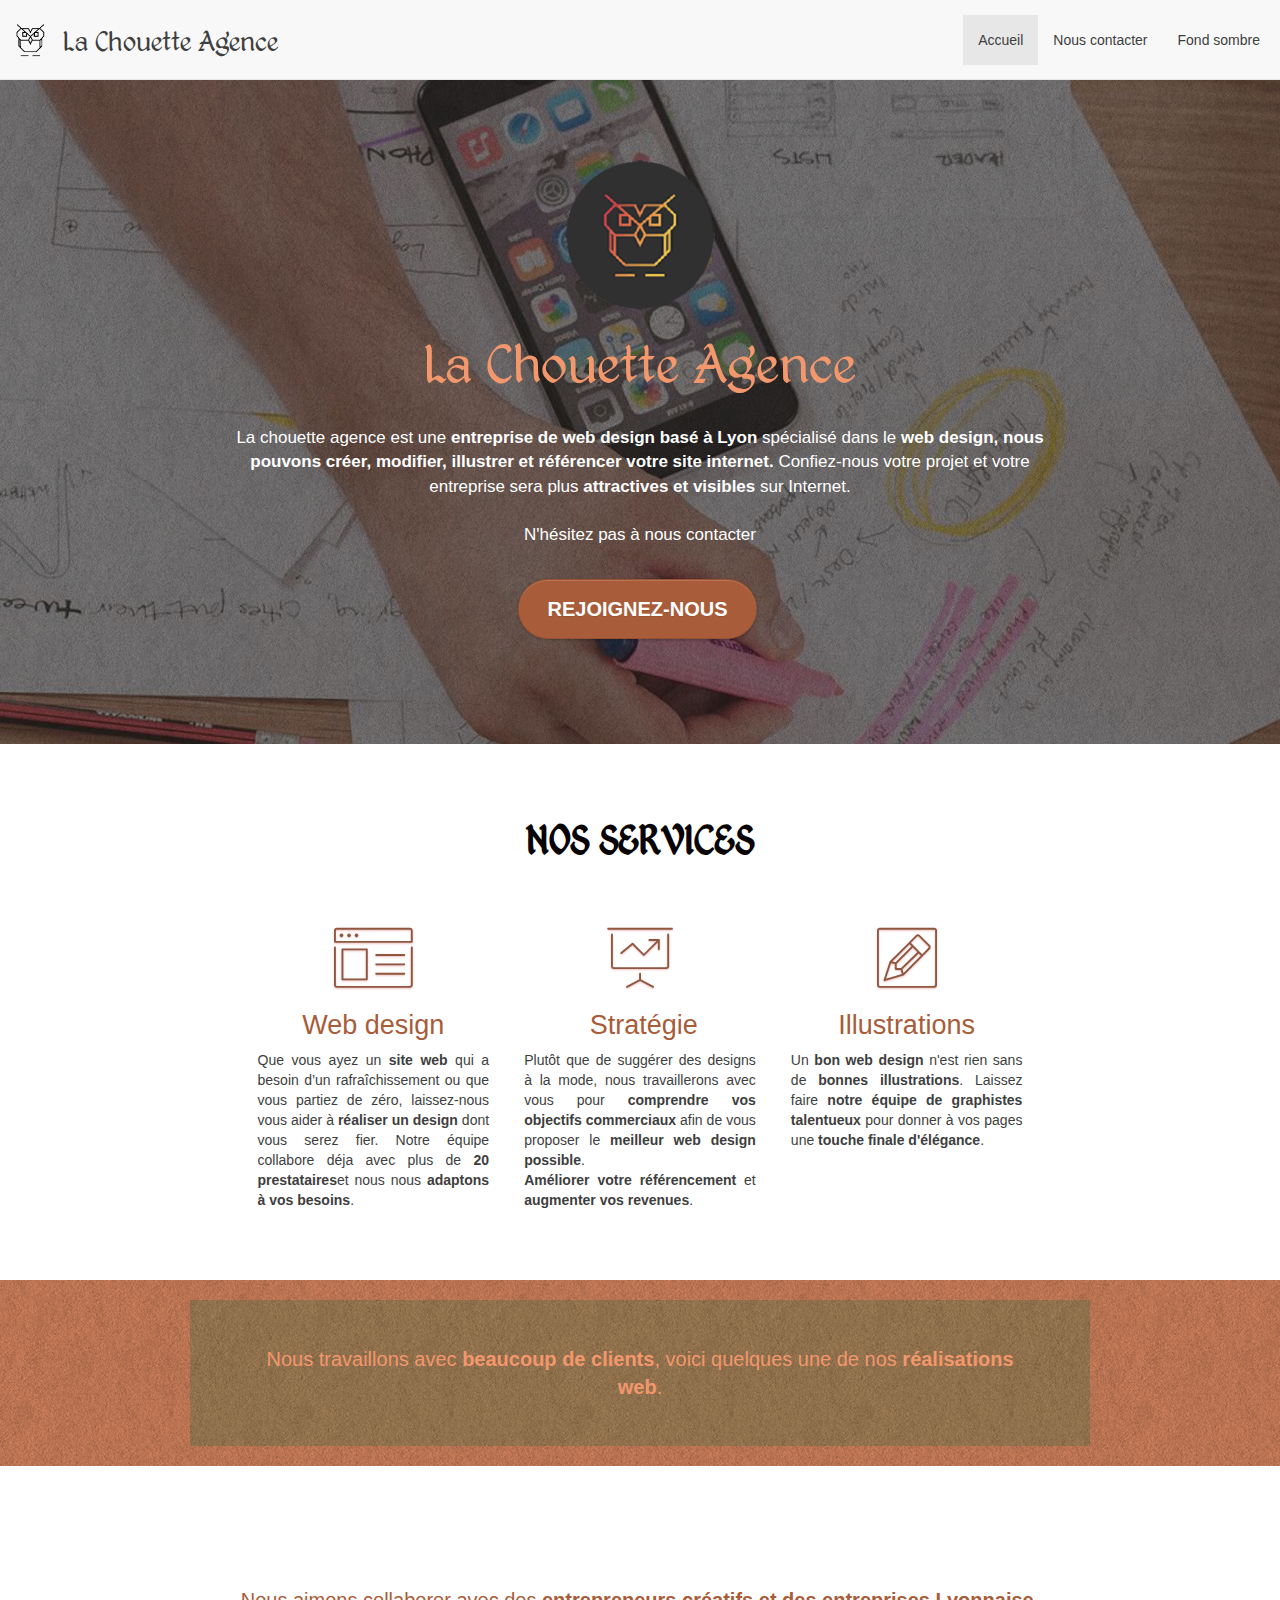
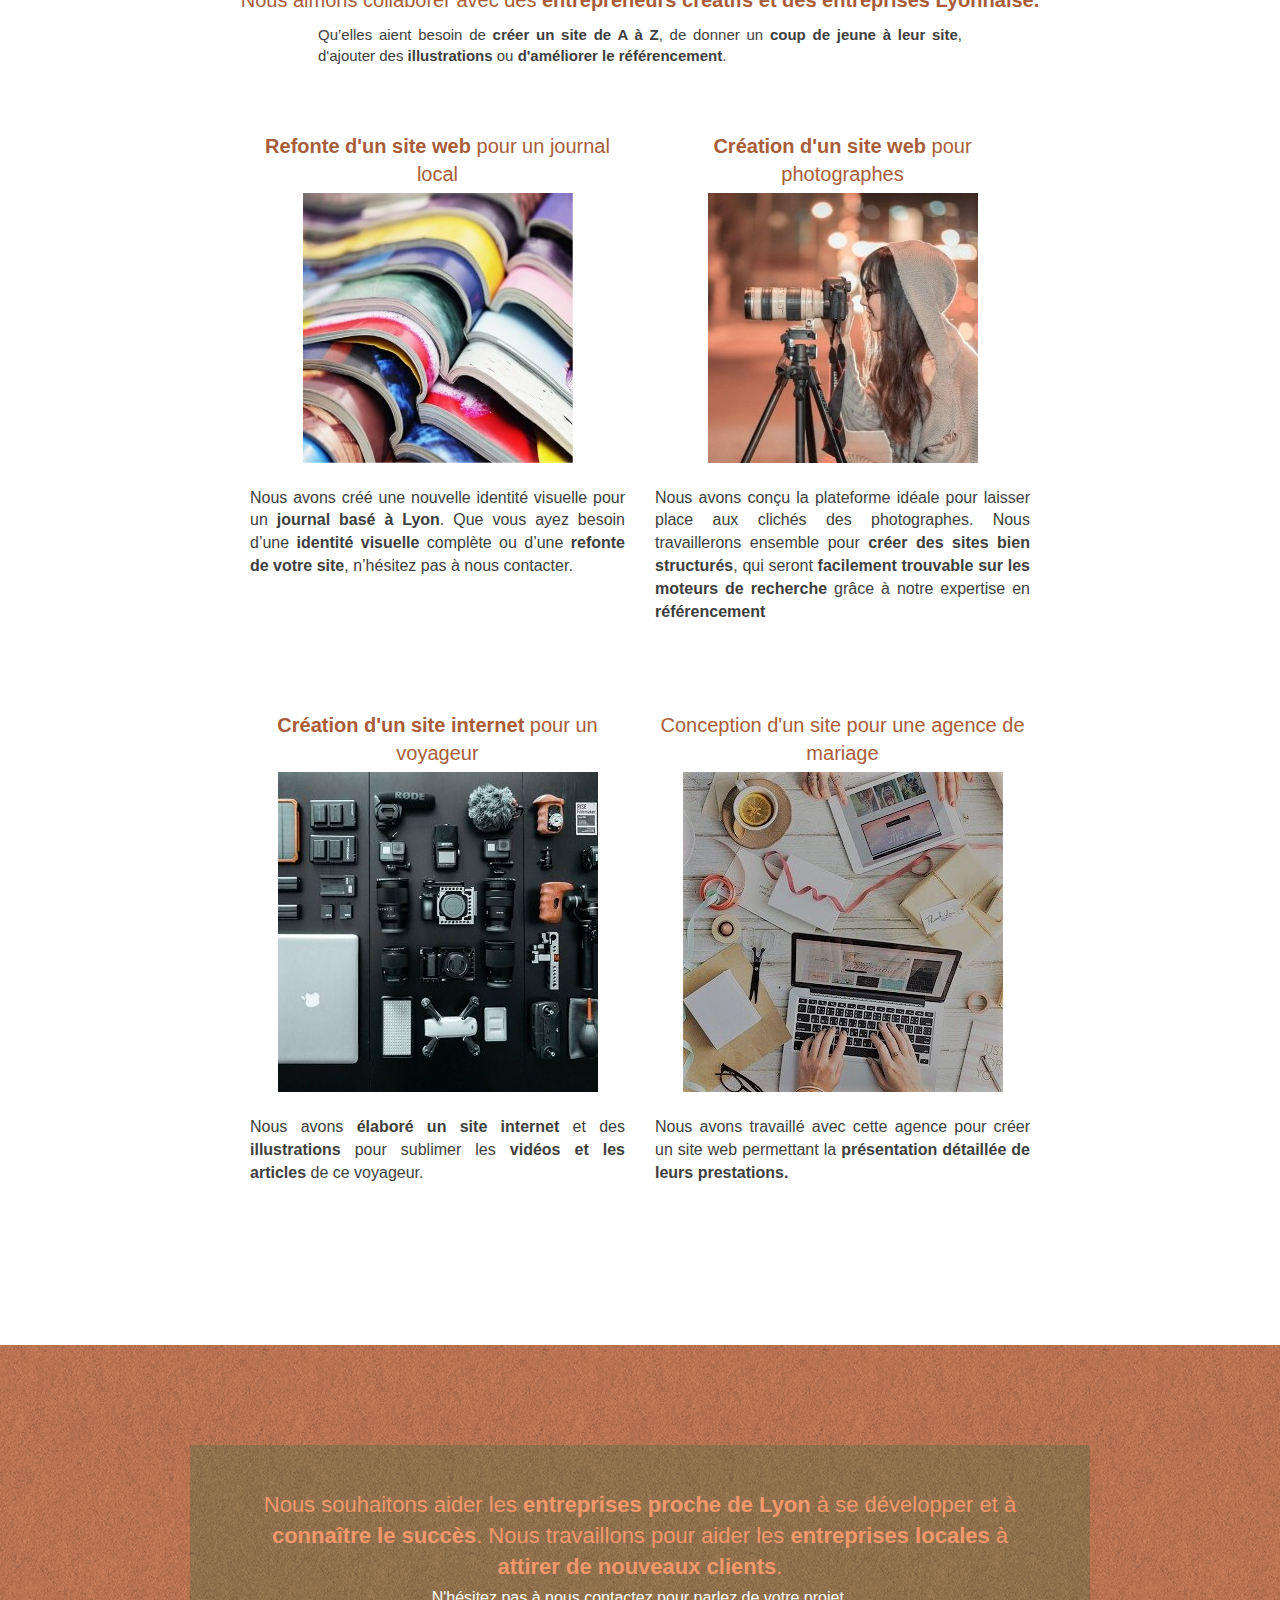
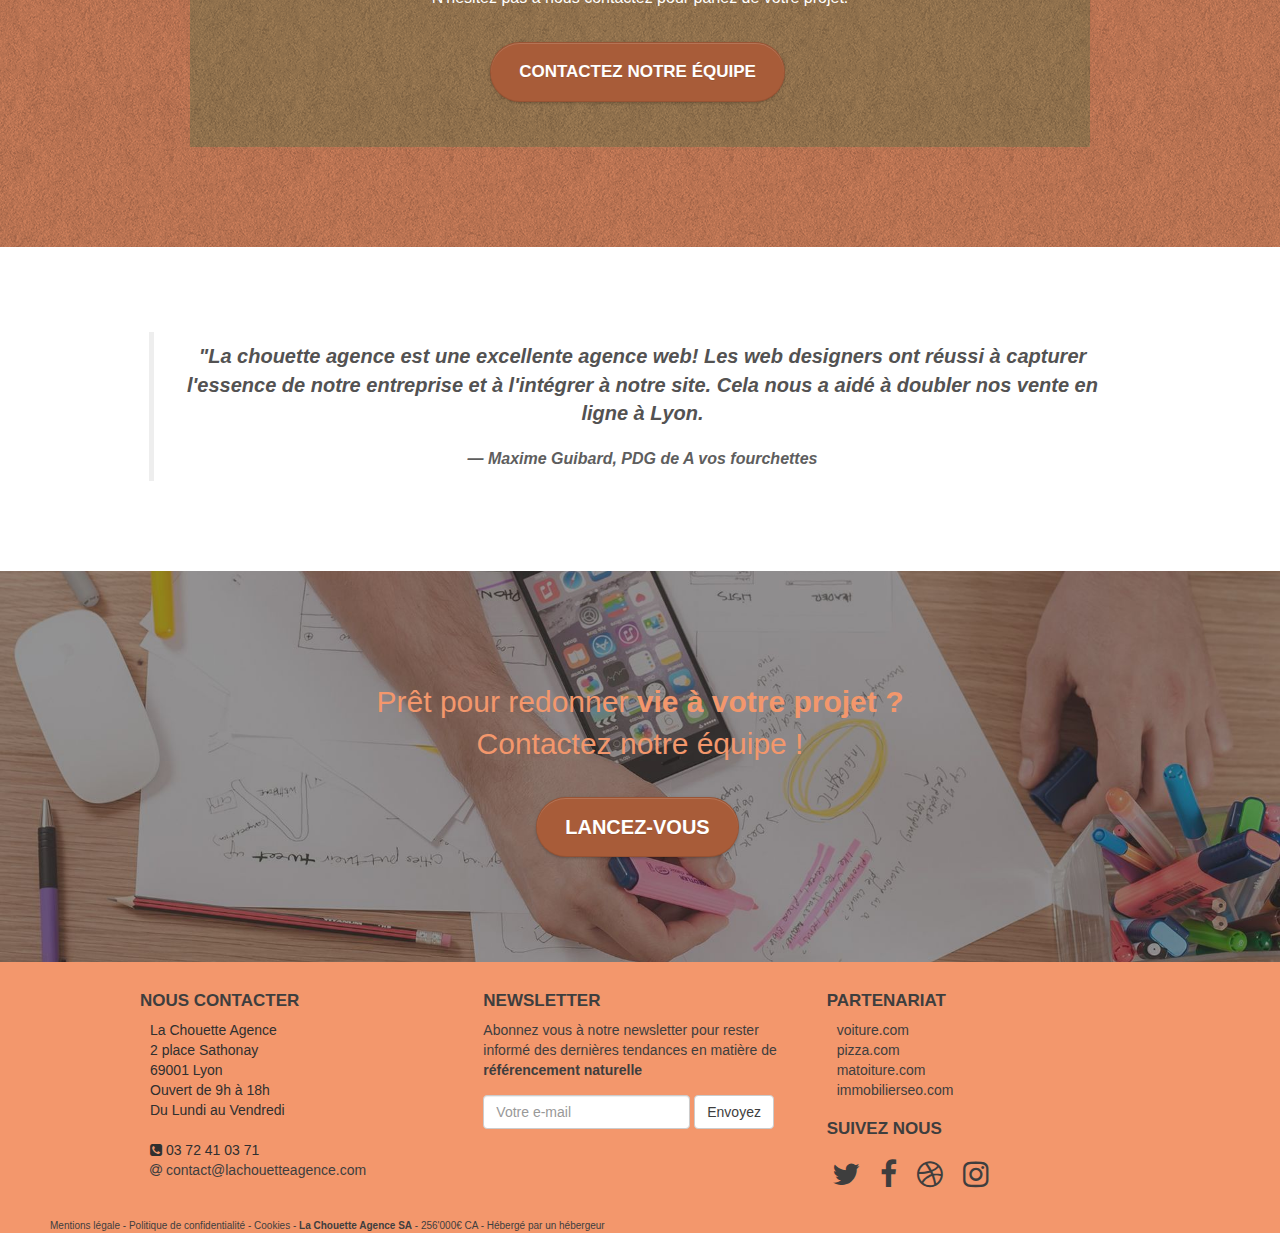
<file: index.html>
<!doctype html>
<html lang="fr">

<head>
	<meta charset="utf-8">
	<meta name="viewport" content="width=device-width, initial-scale=1.0, viewport-fit=cover">
	<!--titre-->
	<title>Entreprise de Webdesign à Lyon</title>
	<meta name="description" content="Nous sommes spécilisé dans la création de sites Internet, la refonte de site web, la création
	d'illustration et l'amélioration du référencement.">
	<!--Favicon-->
	<link rel="shortcut icon" type="image/png" href="favicon.jpg">
	<!--CDN Bootstrap-->
	<link rel="stylesheet" href="https://maxcdn.bootstrapcdn.com/bootstrap/3.3.5/css/bootstrap.min.css">
	<!--CDN Font Awesome-->
	<link href="https://stackpath.bootstrapcdn.com/font-awesome/4.7.0/css/font-awesome.min.css" rel="stylesheet" integrity="sha384-wvfXpqpZZVQGK6TAh5PVlGOfQNHSoD2xbE+QkPxCAFlNEevoEH3Sl0sibVcOQVnN" crossorigin="anonymous">
	<link rel="stylesheet" type="text/css" href="./css/et-line.css">
	<link rel="stylesheet" type="text/css" href="css/style.css">
	<link rel="canonical" href="https://seo-ocr.000webhostapp.com/index.html" />

	<!--OpenGraphs-->	
	<meta property="og:url" content="https://jeanmichel7.github.io/P4_SEO/" />
	<meta property="og:type" content="website" />
	<meta property="og:title" content="La Chouette Agence - Entreprise de Webdesign Lyonnaise" />
	<meta property="og:description" content="Nous sommes spécialisé dans la création de sites Internet, la refonte de site web, la création
	d'illustration et l'amélioration du référencement." />
	<meta property="og:image" content="https://jeanmichel7.github.io/P4_SEO/img/logo-la-chouette-agence.png" />

	<!--Twitter-->
	<meta name="twitter:card" content="summary_large_image"/>
	<meta name="twitter:site" content="@monCompteTwitter"/>
	<meta name="twitter:title" content="Agence de webdesign à Lyon"/>
	<meta name="twitter:description" content="Nous sommes spécialisé dans la création de sites web, la refonte, la réalisation
	d'illustration et l'amélioration du référencement."/>
	<meta name="twitter:image" content="https://jeanmichel7.github.io/P4_SEO/img/la-chouette-agence-banniere.jpg" />
	<meta name="twitter:url" content="https://jeanmichel7.github.io/P4_SEO/"/>
	
	<!--Facebook-->
	<meta property="fb:app_id" content="">

	<!--Script-->
	<script defer src="https://maxcdn.bootstrapcdn.com/bootstrap/3.3.5/js/bootstrap.min.js"></script>
	<script defer src="https://code.jquery.com/jquery-2.2.4.min.js" integrity="sha256-iT6Q9iMJYuQiMWNd9lDyBUStIq/8PuOW33aOqmvFpqI=" crossorigin="anonymous"></script>
</head>

<body>
	<!-- Principal conteneur -->
	<div class="page-container">

		<!-- bloc-0 -->
		<header class="bloc bgc-white l-bloc" id="bloc-0">
			<div class="container bloc-sm">
				<nav class="navbar navbar-default navbar-fixed-top">  <!--  navbar-fixed-top-->
					<div class="navbar-header">
						<a class="navbar-brand" href="index.html" title="Acceuil de la chouette agence">
							<p><img src="img/la-chouette-agence.png" alt="Logo noir et blanc de la chouette agence, entreprise de webdesign à Lyon" height="40">
								La Chouette Agence</p></a>
						<button type="button" class="navbar-toggle" data-toggle="collapse" data-target=".navbar-collapse">
							<span class="icon-bar"></span>
							<span class="icon-bar"></span>
							<span class="icon-bar"></span>
						</button>
					</div>
					<div class="collapse navbar-collapse">
						<ul class="site-navigation nav navbar-nav navbar-right">
							<li class="active"><a href="#">Accueil</a> </li>
							<li> <a href="p2-agence-webdesign-lyon-formulaire.html">Nous contacter</a> </li>
							<li> <a href="p3-agence-webdesign-lyon-sombre.html" title="Mode nuit">Fond sombre</a> </li>
						</ul>
					</div>
				</nav>
			</div>
		</header>
		<!-- bloc-0 END -->
		<main>
			<!-- bloc-1-presentation -->
			<div class="bloc bg-banniere d-bloc bg-t-edge bloc-bg-texture texture-paper b-parallax"
				id="bloc-1-hero">
				<div class="container bloc-lg">
					<section class="row tight-width-whitespace">
						<div class="col-sm-12">
							<img src="img/logo-la-chouette-agence.png" class="center-block image-resize-mode"
								width="150" alt="Logo fond noir de la chouette agence, entreprise de webdesign à Lyon" />
							<h1 class="text-center tc-white ">
								La Chouette Agence
							</h1>
							<p class="col-sm-12 text-center white">
								La chouette agence est une <strong>entreprise de web design basé à Lyon</strong> spécialisé dans le <strong>web design, nous pouvons créer,
								 modifier, illustrer et référencer votre site internet.</strong>
								Confiez-nous votre projet et votre entreprise sera plus
								<strong>attractives et visibles</strong> sur Internet.<br><br> N'hésitez pas à nous contacter
							</p>
							<div class="text-center">
								<a href="p2-agence-webdesign-lyon-formulaire.html" class="btn btn-lg btn-clean btn-rd cta-hero btn-atomic-tangerine"
									id="cta-hero">Rejoignez-nous</a>
							</div>
						</div>
					</section>
				</div>
			</div>
			<!-- bloc-1-presentation END -->

			<!-- bloc-2-services -->
			<section class="bloc bgc-white l-bloc" id="bloc-2-services">
				<div class="container bloc-md">
					<h2 class="text-center titreservice">Nos Services</h2>
					<div class="row voffset-lg med-width-whitespace">
						<article class="col-sm-4">
							<div class="text-center">
								<span class="et-icon-browser sm-shadow icon-dark-slate-blue icons icon-lg"></span>
							</div>
							<h3 class="mg-md text-center">
								Web design
							</h3>
							<p class="text-center">
								Que vous ayez un <strong>site web</strong> qui a besoin d&rsquo;un rafraîchissement ou
								que vous partiez de
								zéro, laissez-nous vous aider à <strong>réaliser un design</strong> dont vous serez
								fier. Notre équipe collabore déja avec plus de <b>20 prestataires</b>et nous nous <b>adaptons à vos besoins</b>.
							</p>
						</article>
						<article class="col-sm-4">
							<div class="text-center">
								<span class="et-icon-presentation sm-shadow icon-dark-slate-blue icons icon-lg"></span>
							</div>
							<h3 class="mg-md text-center">
								&nbsp;Stratégie
							</h3>
							<p class="text-center ">
								Plutôt que de suggérer des designs à la mode, nous travaillerons avec vous pour
								<b>comprendre vos objectifs commerciaux</b> afin de vous proposer le <strong>meilleur web design
									possible</strong>. <br>
								<strong>Améliorer
									votre référencement</strong> et <b>augmenter vos revenues</b>.
							</p>
						</article>
						<article class="col-sm-4">
							<div class="text-center">
								<span class="et-icon-edit sm-shadow icon-dark-slate-blue icons icon-lg"></span>
							</div>
							<h3 class="mg-md text-center">
								Illustrations
							</h3>
							<p class="text-center">
								Un <strong>bon web design</strong> n'est rien sans de <strong>bonnes illustrations</strong>. Laissez faire
								<b>notre équipe de
									graphistes talentueux</b> pour donner à vos pages une <b>touche finale
									d'élégance</b>.
							</p>
						</article>
					</div>
				</div>
			</section>
			<!-- bloc-2-services END -->

			<!-- bloc-3-portfolio -->
			<section id="bloc-3-portfolio">
				<div class="bloc tc-white bgc-atomic-tangerine bg-presentation d-bloc bloc-bg-texture texture-paper b-parallax">
					<div class="container bloc-sm">
						<div class="row tight-width-whitespace black-background">
							<div class="col-sm-12">
								<h3 class="mg-md text-center tc-white">
									Nous travaillons avec <b>beaucoup de clients</b>, voici quelques une de nos <strong>réalisations web</strong>.
								</h3>
							</div>
						</div>
					</div>
				</div>
			
				<div class="container bloc-lg ">
					<article class="row">
						<div class="col-sm-12 text-center" id="citation">
							<h3>Nous aimons collaborer avec des <b>entrepreneurs créatifs et des
								entreprises Lyonnaise.</b></h3>
							<p>Qu’elles aient besoin de <strong>créer un site de A à Z</strong>, de donner un
								<b>coup de
									jeune à leur site</b>,
								d'ajouter des <strong>illustrations</strong> ou <strong>d'améliorer le
									référencement</strong>.  
							</p>
						</div>
					</article>
					<div class="row tight-width-whitespace portfolio-row">
						<article class="col-sm-6">
							<h3 class="mg-md text-center">
								<strong>Refonte d'un site web</strong> pour un journal local
							</h3>
							<a href="#" data-lightbox="img/refonte-site-web.jpg" data-gallery-id="gallery-1"
								data-caption="Refonte d'un site web pour un journal local" data-frame="snapshot-lb">
								<img src="img/refonte-site-web.jpg" alt="Livre empilé, refonte d'un site web"
									class="img-responsive portfolio-thumb" />
							</a>

							<p class="text-center">
								Nous avons créé une nouvelle identité visuelle pour un <strong>journal
								basé à Lyon</strong>. Que vous ayez besoin d’une <b>identité visuelle</b>
								complète ou d’une <strong>refonte de votre site</strong>, n’hésitez pas à
								nous contacter.
							</p>
						</article>
						<article class="col-sm-6">
							<h3 class="mg-md text-center">
								<strong>Création d'un site web</strong> pour photographes
							</h3>
							<a href="#" data-lightbox="img/creation-site-web.jpg" data-gallery-id="gallery-1"
								data-caption="Création d'un site web pour photographes" data-frame="snapshot-lb"><img
									src="img/creation-site-web.jpg" class="img-responsive portfolio-thumb"
									alt="Appareil photo, Création site web pour photographes" /></a>

							<p class="text-center">
								Nous avons conçu la plateforme idéale pour laisser place aux clichés des photographes.
								Nous travaillerons ensemble pour <strong>créer des sites bien
									structurés</strong>,
								qui seront <strong>facilement trouvable sur les moteurs de recherche</strong> grâce à notre expertise en <strong>référencement</strong><br><br>
							</p>
						</article>
						<article class="col-sm-6">
							<h3 class="mg-md text-center">
								<b>Création d'un site internet</b> pour un voyageur
							</h3>
							<a href="#" data-lightbox="img/creation-site-internet.jpg" data-gallery-id="gallery-1"
								data-caption="Création d'un site internet pour un voyageur"
								data-frame="snapshot-lb"><img src="img/creation-site-internet.jpg"
									class="img-responsive portfolio-thumb"
									alt="Création site web pour voyageur" /></a>

							<p class="text-center">
								Nous avons <strong>élaboré un site internet</strong> et des <strong>illustrations</strong> pour sublimer
								les <b>vidéos et les
									articles</b> de ce voyageur.
							</p>
						</article>
						<article class="col-sm-6">
							<h3 class="mg-md text-center">
								Conception d'un site pour une agence de mariage
							</h3>
							<a href="#" data-lightbox="img/conception-site-agence.jpg" data-gallery-id="gallery-1"
								data-caption="Conception d'un site pour une agence de mariage"
								data-frame="snapshot-lb"><img src="img/conception-site-agence.jpg" class="img-responsive portfolio-thumb" alt="Création site web pour agence de mariage, entreprise de webdesign à Lyon" />
							</a>

							<p class="text-center">
								Nous avons travaillé avec cette agence pour créer un site web permettant la
								<b>présentation détaillée de leurs prestations.</b>
							</p>
						</article>
					</div>
				</div>
			</section>
			<!-- bloc-3-portfolio END -->

			<!-- bloc-4-what-i-do -->
			<section class="bloc tc-white bgc-atomic-tangerine bg-presentation d-bloc bloc-bg-texture texture-paper b-parallax"
				id="bloc-4-what-i-do">
				<div class="container bloc-lg">
					<div class="row tight-width-whitespace black-background">
						<div class="col-sm-12">
							<h3 class="mg-md text-center tc-white">
								Nous souhaitons aider les <strong>entreprises proche de Lyon</strong> à se
								développer et à <b>connaître
								le succès</b>. Nous travaillons pour aider les <strong>entreprises locales</strong> à
								<b>attirer de nouveaux clients</b>.<br>
							</h3>
							<p class="text-center white">N'hésitez pas à nous contactez pour parlez de votre projet.
							</p>
							<div class="col-sm-12 text-center">
								<a href="p2-agence-webdesign-lyon-formulaire.html" class="btn btn-atomic-tangerine btn-clean btn-rd btn-lg cta-hero">Contactez notre
									équipe</a>
							</div>
						</div>
					</div>
				</div>
			</section>
			<!-- bloc-4-what-i-do END -->

			<!-- bloc-5-citation -->
			<div class="row voffset-lg voffset bg-lines-h1-bg">
				<blockquote class="text-center">
					"La chouette agence est une <strong>excellente agence web</strong>! Les web designers ont réussi à
					capturer <b>l'essence de notre entreprise</b> et à l'intégrer à notre site.
					Cela nous a aidé à <b>doubler nos vente en ligne à Lyon</b>.
					<small>Maxime Guibard, PDG de A vos fourchettes</small>
				</blockquote>
			</div>
			<!-- bloc-5-citation END -->
		
			<!-- bloc-5-cta -->
			<section class="bloc bgc-dark-slate-blue bg-banniere d-bloc bloc-bg-texture" id="bloc-5-cta">
				<div class="container bloc-lg">
					<h4 class="text-center tc-white">
						Prêt pour redonner <b>vie à votre projet ?</b><br>Contactez notre équipe !
					</h4>
					<div class="row">
						<div class="col-sm-12 text-center">
							<a href="p2-agence-webdesign-lyon-formulaire.html"
								class="btn btn-atomic-tangerine btn-clean btn-rd btn-lg cta-hero">Lancez-vous</a>
						</div>
					</div>
				</div>
			</section>
			<!-- bloc-5-cta END -->
		</main>

		<!-- Footer - bloc-8 -->
		<footer class="bloc bgc-atomic-tangerine d-bloc" id="bloc-8">
			<div class="container bloc-sm">
				<div class="row">
					<!--Contact-->
					<article class="col-sm-4 col-xs-6 ">
						<h5>NOUS CONTACTER</h5>
						<ul>
							<li>La Chouette Agence</li>
							<li>2 place Sathonay</li>
							<li>69001 Lyon</li>
							<li>Ouvert de 9h à 18h</li>
							<li>Du Lundi au Vendredi</li><br>
							<li><span class="fa fa-phone-square"></span> 03 72 41 03 71</li>
							<li><a href="mailto:contact@lachouetteagence.com" title="Redirige vers votre Courrier"><span class="fa fa-at"></span> contact@lachouetteagence.com</a></li>
						</ul>
					</article>
					
					<!-- Newsletter-->
					<article class="col-sm-4 col-xs-6">
						<h5>NEWSLETTER</h5>
						<p>Abonnez vous à notre newsletter pour rester informé des dernières tendances en matière de <strong>référencement naturelle</strong></p>
						<form class="form-inline">
							<div class="form-group">
								<input type="email" class="form-control" placeholder="Votre e-mail" id="emailnewsletter" title="Votre e-mail">
								<button id="btnform" type="button" class="btn btn-default">Envoyez</button>
							</div>
						</form>
					</article>
					<!--PARTENAIRE-->
					<article class="col-sm-4 col-xs-5">
						<h5>PARTENARIAT</h5>
						<ul>
							<li><a href="#">voiture.com</a></li>
							<li><a href="#">pizza.com</a></li>
							<li><a href="#">matoiture.com</a></li>
							<li><a href="#">immobilierseo.com</a></li>
						</ul>
					</article>
					<!--Reseau sociaux-->
					<article class="col-sm-4 col-xs-7">
						<h5>SUIVEZ NOUS</h5>
						<div class="reseausociaux list-inline">
							<a class="social" href="#" title="Twitter"><span class="fa fa-twitter icon-md"></span></a>
							<a class="social" href="#" title="Facebook"><span class="fa fa-facebook icon-md"></span></a>
							<a class="social" href="#" title="Tuconnais?"><span class="fa fa-dribbble icon-md"></span></a>
							<a class="social" href="#" title="Instagram"><span class="fa fa-instagram icon-md"></span></a>
						</div>
					</article>
				</div>
			</div>

			<div id="mention">
				<p>
					<a href="https://google.fr">Mentions légale</a> -
					<a href="https://google.fr">Politique de confidentialité</a> -
					<a href="https://google.fr">Cookies</a> -
					<strong>La Chouette Agence SA</strong> - 256'000€ CA - Hébergé par un hébergeur
				</p>
			</div>
		</footer>
	</div>
	<!-- Footer - bloc-8 END -->
</body>

</html>
</file>
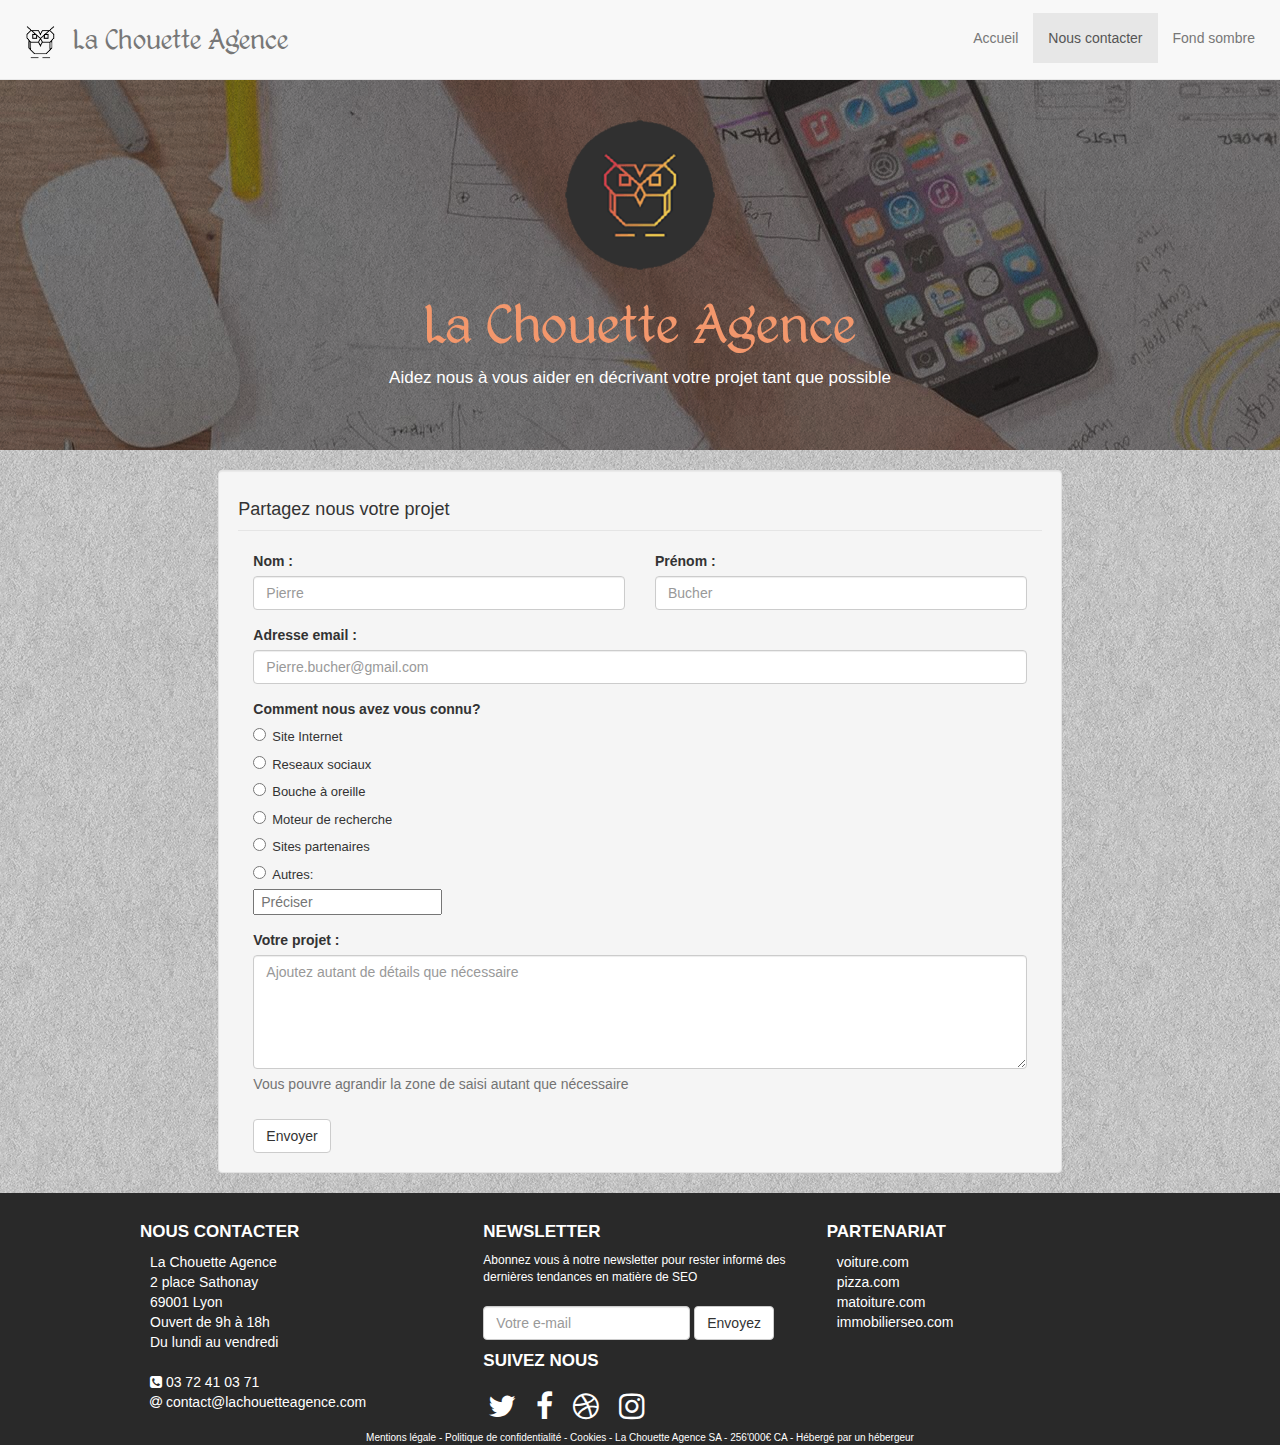
<file: p2-agence-webdesign-lyon-formulaire.html>
<!doctype html>
<html lang="fr">

<head>
	<meta charset="utf-8">
	<meta name="viewport" content="width=device-width, initial-scale=1.0, viewport-fit=cover">
	<title>Entreprise de Webdesign à Lyon</title>
	<meta name="description" content="La Chouette Agence est spécilisé dans la création de sites Internet, la refonte de site web, la création
	d'illustration et l'amélioration du référencement.">

	<link rel="shortcut icon" type="image/png" href="favicon.jpg">
	<!--CDN Bootstrap-->
	<link rel="stylesheet" href="https://maxcdn.bootstrapcdn.com/bootstrap/3.3.5/css/bootstrap.min.css">
	<!--CDN Font Awesome-->
	<link href="https://stackpath.bootstrapcdn.com/font-awesome/4.7.0/css/font-awesome.min.css" rel="stylesheet" integrity="sha384-wvfXpqpZZVQGK6TAh5PVlGOfQNHSoD2xbE+QkPxCAFlNEevoEH3Sl0sibVcOQVnN" crossorigin="anonymous">
	<link rel="stylesheet" type="text/css" href="./css/et-line.css">
	
	<link rel="stylesheet" type="text/css" href="css/styleP2.css">

	<!--OpenGraphs-->
	

	<meta property="og:url" content="https://jeanmichel7.github.io/P4_SEO/" />
	<meta property="og:type" content="website" />
	<meta property="og:title" content="La Chouette Agence - Entreprise de Webdesign Lyonnaise" />
	<meta property="og:description" content="Partagez nous votre projet pour vous aidez à l'améliorer. Nous sommes spécialiste dans la création et refonte de sites Internet, la création
	d'illustration et l'amélioration du référencement." />
	<meta property="og:image" content="https://jeanmichel7.github.io/P4_SEO/img/logo-la-chouette-agence.png" />

	<!--Twitter-->
	<meta name="twitter:card" content="summary_large_image"/>
	<meta name="twitter:site" content="@monCompteTwitter"/>
	<meta name="twitter:title" content="Agence de webdesign à Lyon"/>
	<meta name="twitter:description" content="Partagez nous votre projet pour vous aidez à l'améliorer. Nous sommes spécialiste dans la création et refonte de sites Internet, la création
	d'illustration et l'amélioration du référencement."/>
	<meta name="twitter:image" content="https://jeanmichel7.github.io/P4_SEO/img/logo-la-chouette-agence.png" />
	<meta name="twitter:url" content="https://jeanmichel7.github.io/P4_SEO/"/>
	
	<!--Facebook-->
	<meta property="fb:app_id" content="">

	<!--Script-->
	<script async src="https://maxcdn.bootstrapcdn.com/bootstrap/3.3.5/js/bootstrap.min.js"></script>
	<script async
	src="https://code.jquery.com/jquery-2.2.4.min.js"
	integrity="sha256-iT6Q9iMJYuQiMWNd9lDyBUStIq/8PuOW33aOqmvFpqI="
	crossorigin="anonymous"></script>
	
</head>

<body>
	<!-- Principal conteneur -->
	<div class="page-container">

		<!-- bloc 0 -->
		<header class="bloc bgc-white l-bloc" id="bloc-0">
			<div class="container bloc-sm">
				<nav class="navbar navbar-default navbar-fixed-top">  <!--  navbar-fixed-top-->
					<div class="navbar-header">
						<a class="navbar-brand" href="index.html" title="Home">
							<p><img src="img/la-chouette-agence.png" alt="paris web design logo agence web meilleure agence" height="40">
								La Chouette Agence</p></a>
						<button type="button" class="navbar-toggle" data-toggle="collapse" data-target=".navbar-collapse">
							<span class="icon-bar"></span>
							<span class="icon-bar"></span>
							<span class="icon-bar"></span>
						</button>
					</div>
					<div class="collapse navbar-collapse">
						<ul class="site-navigation nav navbar-nav navbar-right">
							<li> <a href="index.html">Accueil</a> </li>
							<li class="active"> <a href="#">Nous contacter</a> </li>
							<li> <a href="p3-agence-webdesign-lyon-sombre.html">Fond sombre</a> </li>
						</ul>
					</div>
				</nav>
			</div>
		</header>
		<!-- bloc-0 END -->

		<main>
			<!-- bloc-1-presentation -->
			<div class="bg-banniere bloc-bg-texture texture-paper b-parallax" id="bloc-1">
				<div class="container bloc-md">
					<section class="row tight-width-whitespace">
						<div class="col-sm-12">
							<img src="img/logo-la-chouette-agence.png" class="center-block "
								width="150" alt="La chouette agence, agence web paris, création logo paris" />
							<h1 class="text-center">
								La Chouette Agence
							</h1>
							<p class="col-sm-12 text-center white">
								Aidez nous à vous aider en décrivant votre projet tant que possible
							</p>
							
						</div>
					</section>
				</div>
			</div>
			<!-- bloc-1-presentation END -->

			<!-- bloc-2-formulaire -->
			<div class="row">
				<section class="col-sm-8 col-sm-offset-2">
					<form class="well">
						<fieldset>
							<legend><h4>Partagez nous votre projet</h4></legend>
							<!-- Nom -->
							<div class="form-group col-sm-6">
								<label for="nom">Nom :</label>
								<input type="text" id="nom" class="form-control" placeholder="Pierre ">
							</div>
							<!-- Prénom -->
							<div class="form-group col-sm-6">
								<label for="prenom">Prénom :</label>
								<input type="text" id="prenom" class="form-control" placeholder="Bucher">
							</div>

							<!-- Adresse -->
							<div class="form-group col-sm-12">
								<label for="mail">Adresse email :</label>
								<input type="email" id="mail" class="form-control" placeholder="Pierre.bucher@gmail.com">
							</div>

							<!-- checkbox -->
							<div class="form-group col-sm-12">
								<label>Comment nous avez vous connu?</label>
								
								<div class="form-check">
									<input class="form-check-input" type="radio" name="exampleRadios" id="exampleRadios1" value="option1">
									<label class="form-check-label" for="exampleRadios1">
									Site Internet
									</label>
								</div>
								<div class="form-check">
									<input class="form-check-input" type="radio" name="exampleRadios" id="exampleRadios2" value="option2">
									<label class="form-check-label" for="exampleRadios2">
									  Reseaux sociaux
									</label>
								</div>
								<div class="form-check">
									<input class="form-check-input" type="radio" name="exampleRadios" id="exampleRadios3" value="option3">
									<label class="form-check-label" for="exampleRadios3">
									  Bouche à oreille
									</label>
								</div>
								<div class="form-check">
									<input class="form-check-input" type="radio" name="exampleRadios" id="exampleRadios4" value="option4">
									<label class="form-check-label" for="exampleRadios4">
									  Moteur de recherche
									</label>
								</div>
								<div class="form-check">
									<input class="form-check-input" type="radio" name="exampleRadios" id="exampleRadios5" value="option4">
									<label class="form-check-label" for="exampleRadios5">
									Sites partenaires
									</label>
								</div>
								<div class="form-check">
									<input class="form-check-input" type="radio" name="exampleRadios" id="exampleRadios6" value="option4">
									<label for="exemple6">Autres:</label><br>
									<input class="form-check-input" type="text" id="exemple6" placeholder=" Préciser">
								</div>
							</div>
							<!-- Text-aréa -->
							<div class="form-group col-sm-12">
								<label for="projet">Votre projet :</label>
								<textarea id="projet" class="form-control" rows="5"
									placeholder="Ajoutez autant de détails que nécessaire"></textarea>
								<p class="help-block">Vous pouvre agrandir la zone de saisi autant que nécessaire</p>
							</div>
							<div class="col-sm-12">
								<button type="button" class="btn btn-default">Envoyer</button>
							</div>
						</fieldset>
					</form>
				</section>
			</div>
			<!-- bloc-2-formulaire END -->
		</main>

		<!-- Footer - bloc-8 -->
		<!-- Footer - bloc-8 -->
		<footer class="bloc d-bloc" id="bloc-8">
			<div class="container bloc-sm">
				<div class="row">
					<!--Contact-->
					<article class="col-sm-4 col-xs-6 ">
						<h5>NOUS CONTACTER</h5>
						<ul>
							<li>La Chouette Agence</li>
							<li>2 place Sathonay</li>
							<li>69001 Lyon</li>
							
							<li>Ouvert de 9h à 18h</li>
							<li>Du lundi au vendredi</li> <br>
							<li><span class="fa fa-phone-square"></span> 03 72 41 03 71</li>
							<li><a href="mailto:contact@lachouetteagence.com"><span class="fa fa-at"></span> contact@lachouetteagence.com</a></li>
						</ul>
					</article>
					
					<!-- Newsletter-->
					<article class="col-sm-4 col-xs-6">
						<h5>NEWSLETTER</h5>
						<p>Abonnez vous à notre newsletter pour rester informé des dernières tendances en matière de SEO</p>
						<form class="form-inline">
							<div class="form-group">
								<input type="email" class="form-control" placeholder="Votre e-mail" id="emailnewsletter" title="Votre e-mail">
								<button id="btnform" type="button" class="btn btn-default">Envoyez</button>
							</div>
						</form>
					</article>
					<!--PARTENAIRE-->
					<article class="col-sm-4 col-xs-5">
						<h5>PARTENARIAT</h5>
						<ul>
							<li><a href="voiture.com">voiture.com</a></li>
							<li><a href="pizza.com">pizza.com</a></li>
							<li><a href="matoiture.com">matoiture.com</a></li>
							<li><a href="immobilierseo.com">immobilierseo.com</a></li>
						</ul>
					</article>
					<!--Reseau sociaux-->
					<article class="col-sm-4 col-xs-7">
						<h5>SUIVEZ NOUS</h5>
						<div class="reseausociaux list-inline">
							<a class="social" href="#" title="Twitter"><span class="fa fa-twitter icon-md"></span></a>
							<a class="social" href="#" title="Facebook"><span class="fa fa-facebook icon-md"></span></a>
							<a class="social" href="#" title="Dribble"><span class="fa fa-dribbble icon-md"></span></a>
							<a class="social" href="#" title="Instagram"><span class="fa fa-instagram icon-md"></span></a>
						</div>
					</article>
				</div>
			</div>

			<div id="mention">
				<p>
					<a href="https://google.fr">Mentions légale</a> -
					<a href="https://google.fr">Politique de confidentialité</a> -
					<a href="https://google.fr">Cookies</a> -
					La Chouette Agence SA - 256'000€ CA - Hébergé par un hébergeur
				</p>
			</div>
		</footer>
	</div>
</body>

</html>
</file>
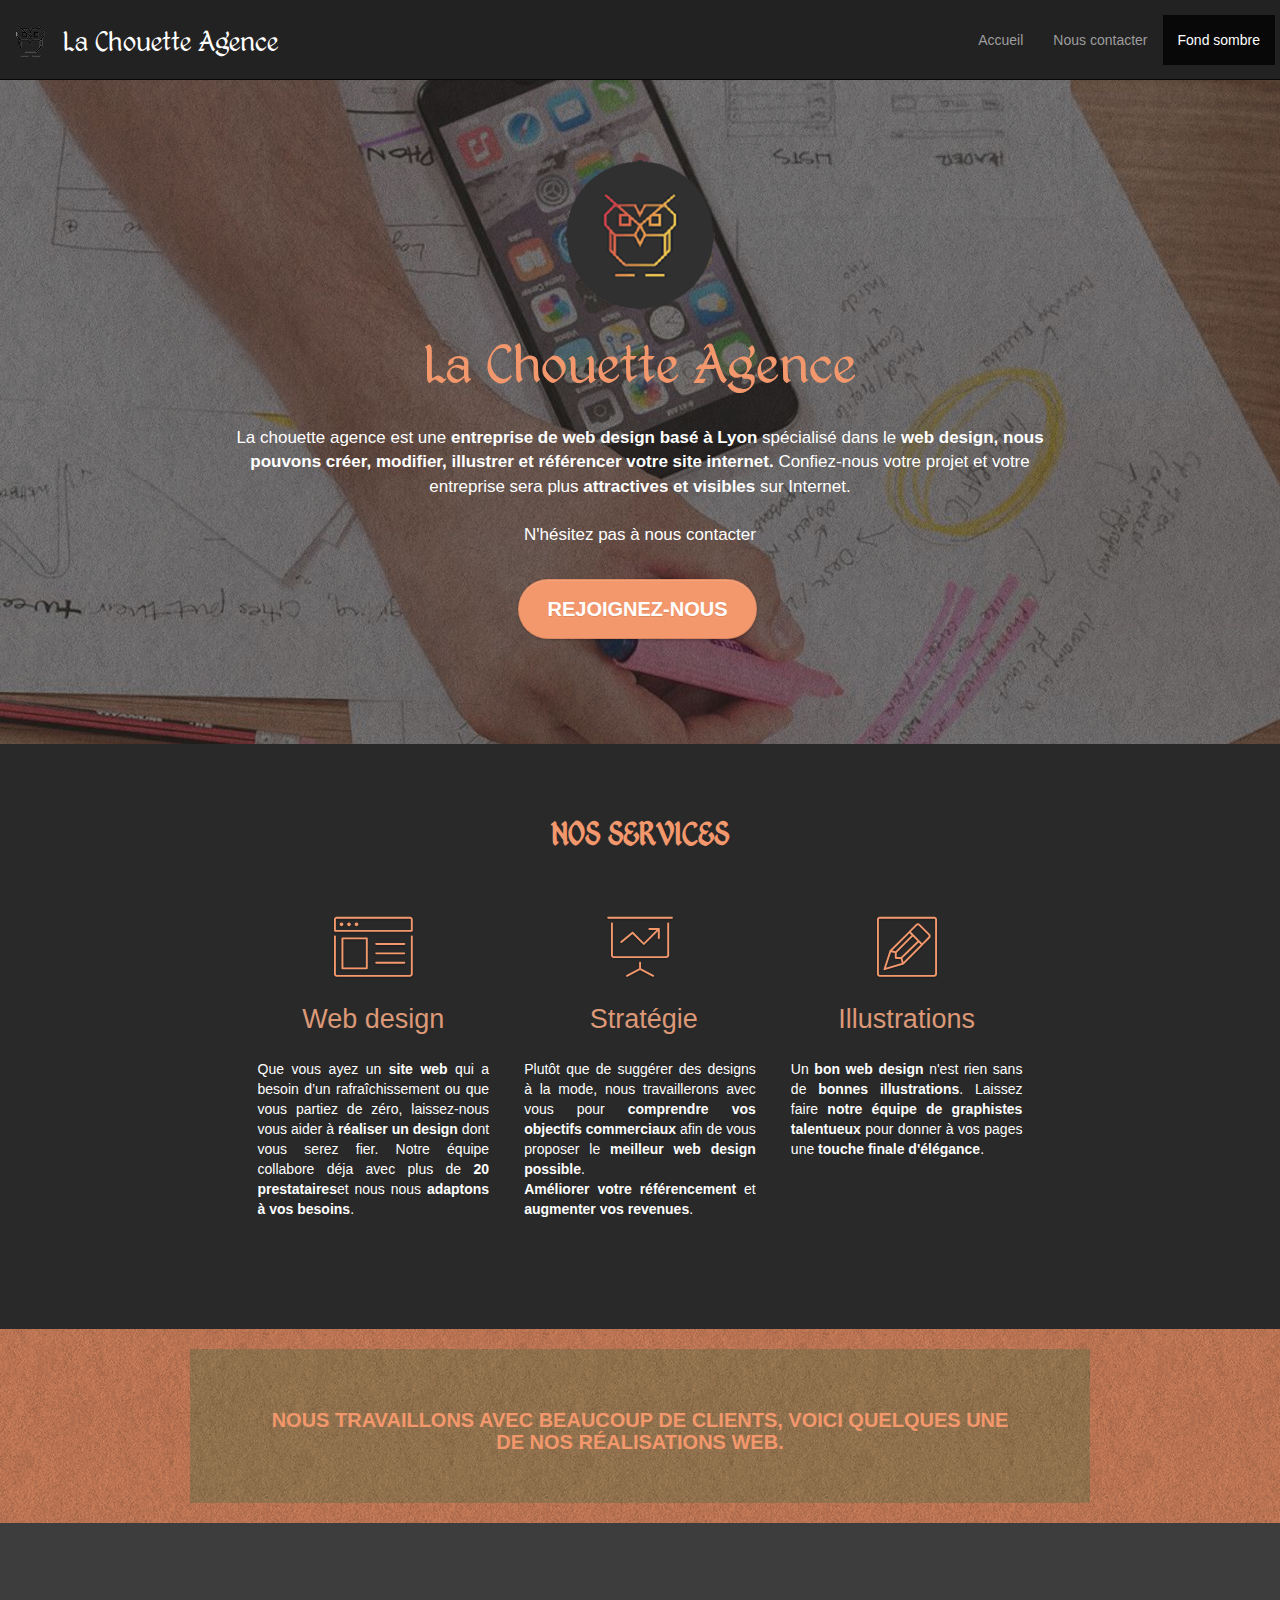
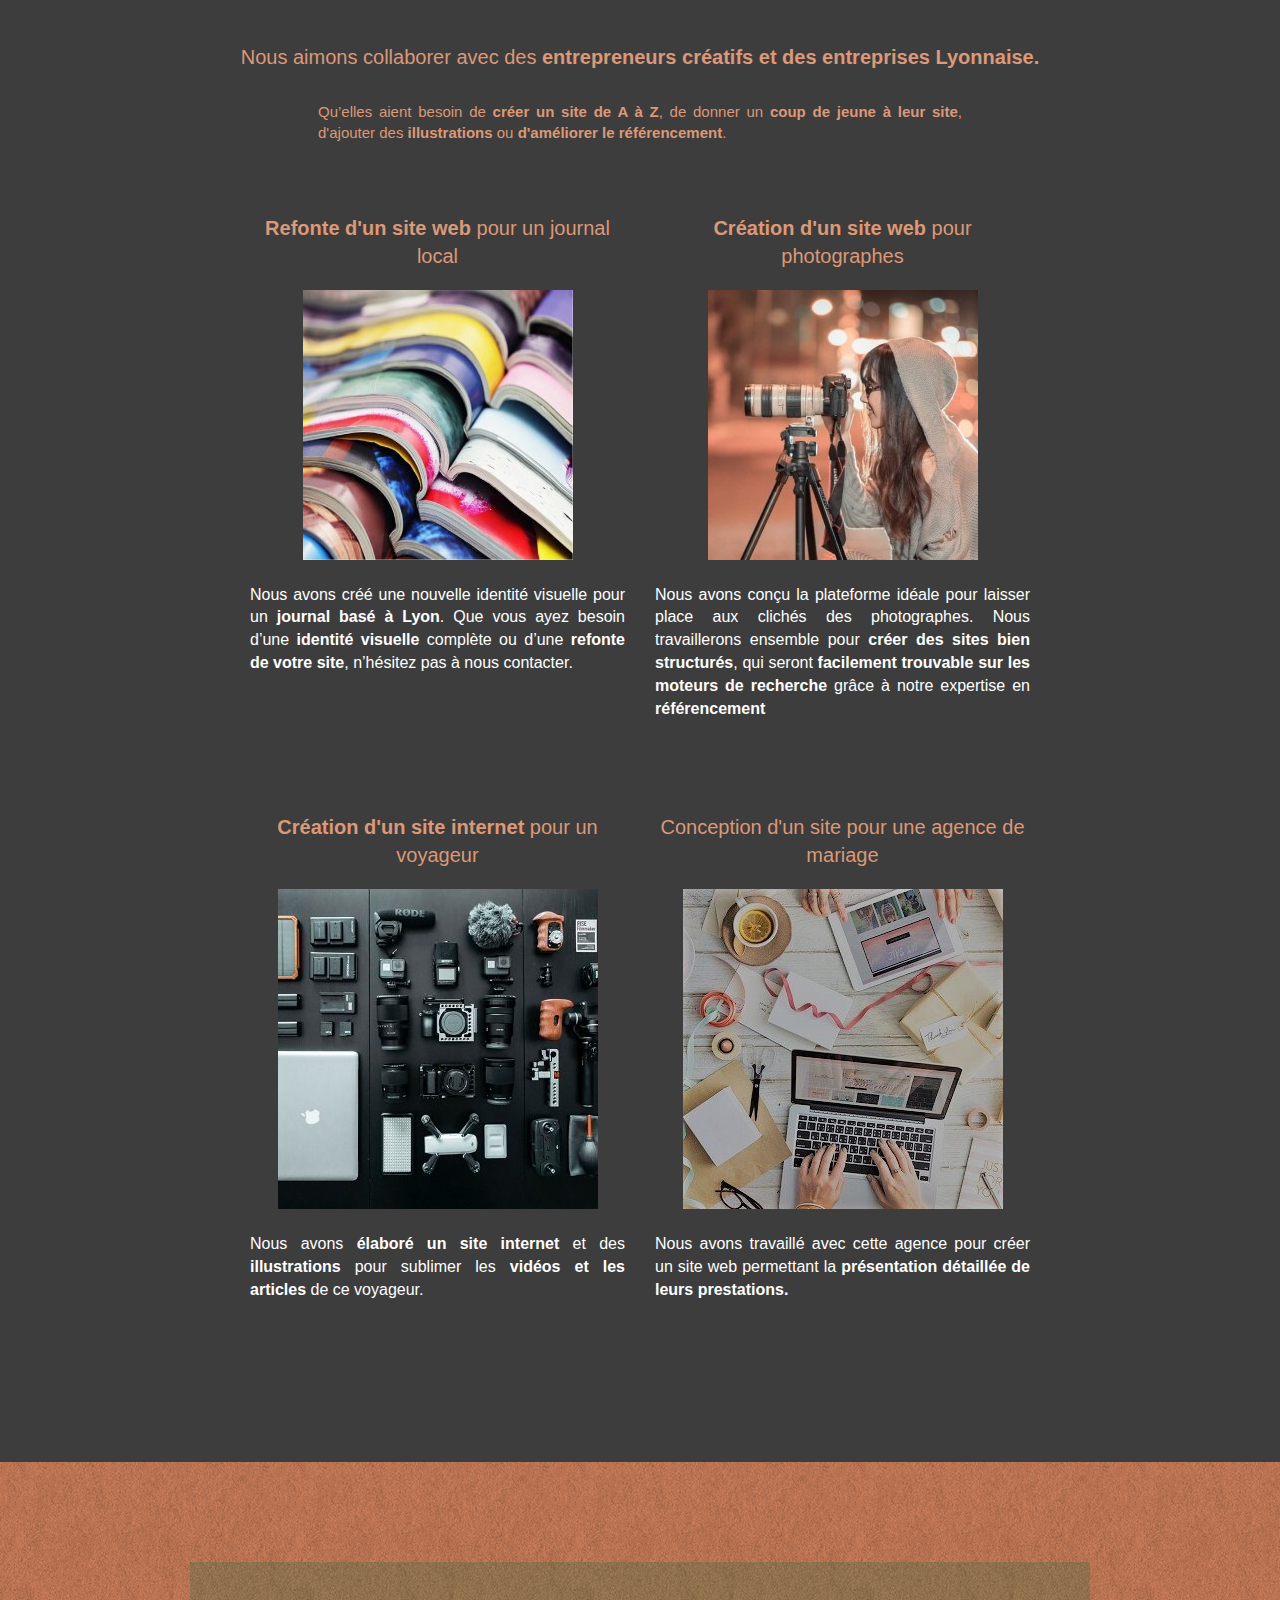
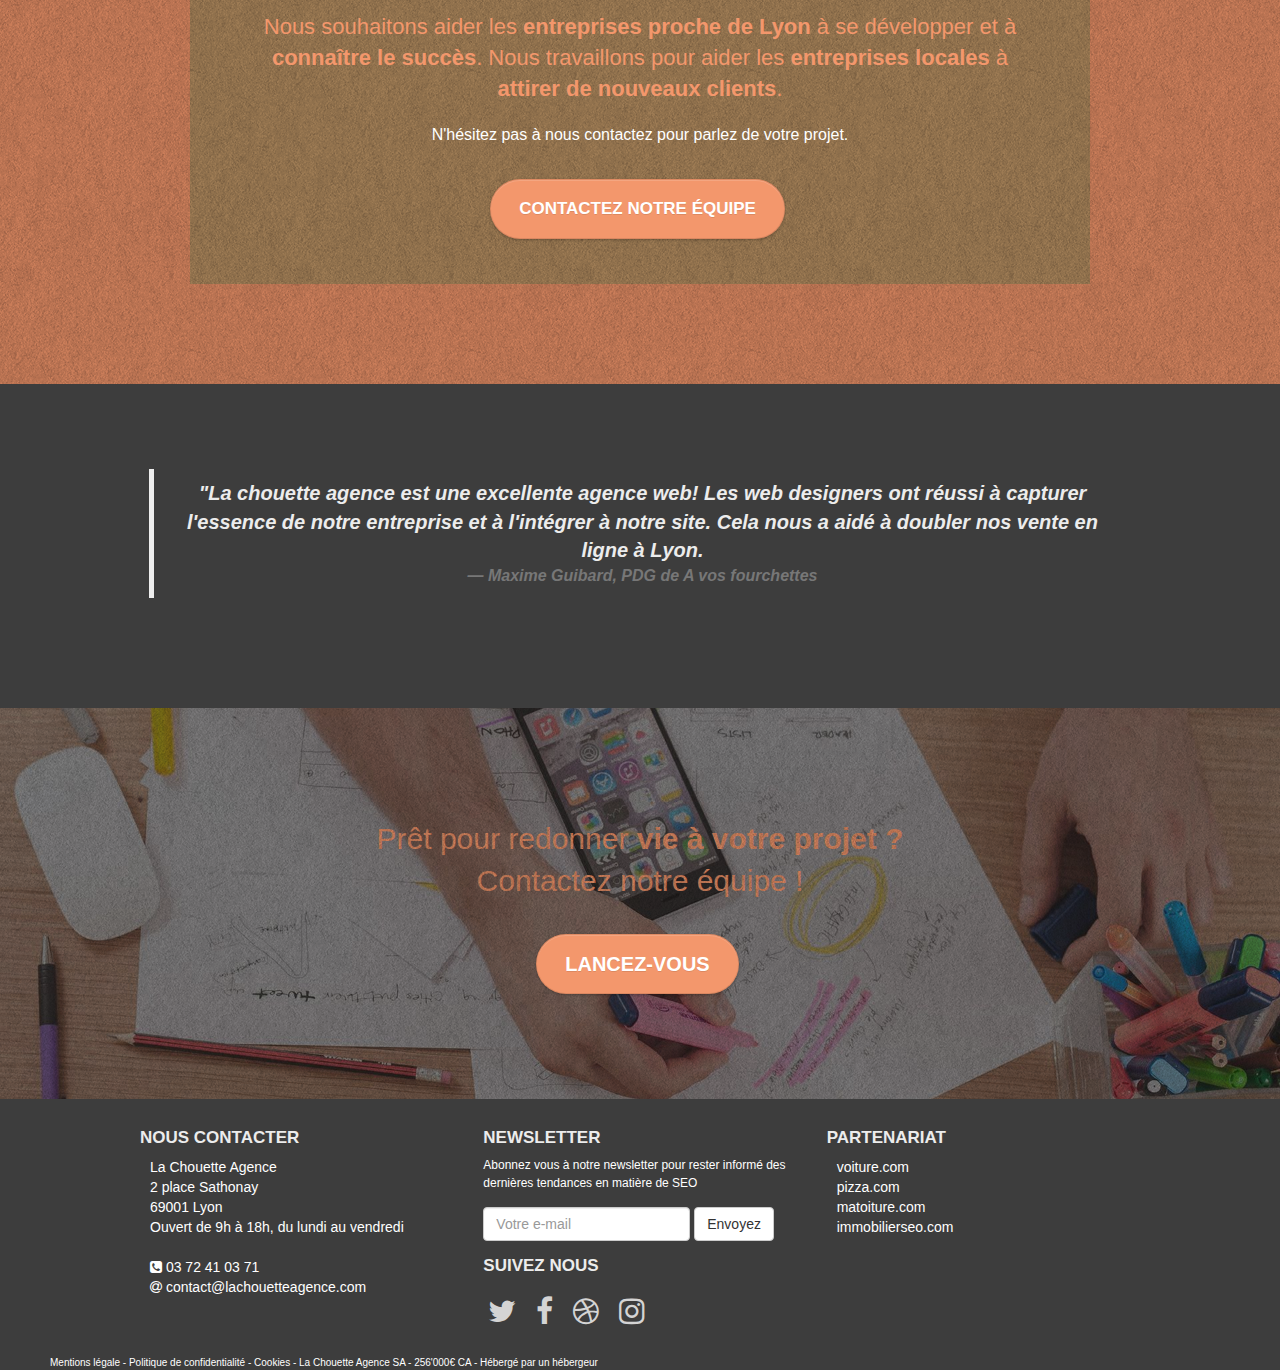
<file: p3-agence-webdesign-lyon-sombre.html>
<!doctype html>
<html lang="fr">

<head>
	<meta charset="utf-8">
	<meta name="viewport" content="width=device-width, initial-scale=1.0, viewport-fit=cover">
	<!--titre-->
	<title>Entreprise de Webdesign à Lyon</title>
	<meta name="description" content="Nous sommes spécilisé dans la création de sites Internet, la refonte de site web, la création
	d'illustration et l'amélioration du référencement.">
	<!--Favicon-->
	<link rel="shortcut icon" type="image/png" href="favicon.jpg">
	<!--CDN Bootstrap-->
	<link rel="stylesheet" href="https://maxcdn.bootstrapcdn.com/bootstrap/3.3.5/css/bootstrap.min.css">
	<!--CDN Font Awesome-->
	<link href="https://stackpath.bootstrapcdn.com/font-awesome/4.7.0/css/font-awesome.min.css" rel="stylesheet" integrity="sha384-wvfXpqpZZVQGK6TAh5PVlGOfQNHSoD2xbE+QkPxCAFlNEevoEH3Sl0sibVcOQVnN" crossorigin="anonymous">
	<link rel="stylesheet" type="text/css" href="./css/et-line.css">
	
	<link rel="stylesheet" type="text/css" href="css/styleP3.css">

	<!--OpenGraphs-->
	
	<meta property="og:url" content="https://jeanmichel7.github.io/P4_SEO/" />
	<meta property="og:type" content="website" />
	<meta property="og:title" content="La Chouette Agence - Entreprise de Webdesign Lyonnaise" />
	<meta property="og:description" content="Nous sommes spécialisé dans la création de sites Internet, la refonte de site web, la création
	d'illustration et l'amélioration du référencement." />
	<meta property="og:image" content="https://jeanmichel7.github.io/P4_SEO/img/logo-la-chouette-agence.png" />

	<!--Twitter-->
	<meta name="twitter:card" content="summary_large_image"/>
	<meta name="twitter:site" content="@monCompteTwitter"/>
	<meta name="twitter:title" content="Agence de webdesign à Lyon"/>
	<meta name="twitter:description" content="Nous sommes spécialisé dans la création de sites Internet, la refonte de site web, la création
	d'illustration et l'amélioration du référencement."/>
	<meta name="twitter:image" content="https://jeanmichel7.github.io/P4_SEO/img/logo-la-chouette-agence.png" />
	<meta name="twitter:url" content="https://jeanmichel7.github.io/P4_SEO/"/>
	
	<!--Facebook-->
	<meta property="fb:app_id" content="">

	<!--Script-->
	<script defer src="https://maxcdn.bootstrapcdn.com/bootstrap/3.3.5/js/bootstrap.min.js"></script>
	<script defer src="https://code.jquery.com/jquery-2.2.4.min.js" integrity="sha256-iT6Q9iMJYuQiMWNd9lDyBUStIq/8PuOW33aOqmvFpqI=" crossorigin="anonymous"></script>
	
</head>

<body>
	<!-- Principal conteneur -->
	<div class="page-container">

		<!-- bloc-0 -->
		<header class="bloc bgc-white l-bloc" id="bloc-0">
			<div class="container bloc-sm">
				<nav class="navbar navbar-inverse navbar-fixed-top">  <!--  navbar-fixed-top-->
					<div class="navbar-header">
						<a class="navbar-brand" href="index.html" title="Home">
							<p><img src="img/la-chouette-agence.png" alt="Logo de la chouette agence, entreprise de webdesign à Lyon" height="40">
								La Chouette Agence</p></a>
						<button type="button" class="navbar-toggle" data-toggle="collapse" data-target=".navbar-collapse">
							<span class="icon-bar"></span>
							<span class="icon-bar"></span>
							<span class="icon-bar"></span>
						</button>
					</div>
					<div class="collapse navbar-collapse">
						<ul class="site-navigation nav navbar-nav navbar-right">
							<li> <a href="index.html">Accueil</a> </li>
							<li> <a href="p2-agence-webdesign-lyon-formulaire.html">Nous contacter</a> </li>
							<li class="active"> <a href="#">Fond sombre</a> </li>
						</ul>
					</div>
				</nav>
			</div>
		</header>
		<!-- bloc-0 END -->
		<main>
			<!-- bloc-1-presentation -->
			<div class="bloc bgc-dark-slate-blue bg-banniere d-bloc bg-t-edge bloc-bg-texture texture-paper b-parallax"
				id="bloc-1-hero">
				<div class="container bloc-lg">
					<section class="row tight-width-whitespace">
						<div class="col-sm-12">
							<img src="img/logo-la-chouette-agence.png" class="center-block image-resize-mode"
								width="150" alt="Logo de la chouette agence, entreprise de webdesign à Lyon" />
							<h1 class="text-center tc-white ">
								La Chouette Agence
							</h1>
							<p class="col-sm-12 text-center white">
								La chouette agence est une <strong>entreprise de web design basé à Lyon</strong> spécialisé dans le <strong>web design, nous pouvons créer,
								 modifier, illustrer et référencer votre site internet.</strong>
								Confiez-nous votre projet et votre entreprise sera plus
								<strong>attractives et visibles</strong> sur Internet.<br><br> N'hésitez pas à nous contacter
							</p>
							<div class="text-center">
								<a href="p2-agence-webdesign-lyon-formulaire.html" class="btn btn-lg btn-clean btn-rd cta-hero btn-atomic-tangerine"
									id="cta-hero">Rejoignez-nous</a>
							</div>
						</div>
					</section>
				</div>
			</div>
			<!-- bloc-1-presentation END -->

			<!-- bloc-2-services -->
			<section class="bloc bgc-white l-bloc" id="bloc-2-services">
				<div class="container bloc-md">
					<h2 class="text-center titreservice">Nos Services</h2>
					<div class="row voffset-lg med-width-whitespace">
						<article class="col-sm-4">
							<div class="text-center">
								<span class="et-icon-browser sm-shadow icon-dark-slate-blue icons icon-lg"></span>
							</div>
							<h3 class="mg-md text-center">
								Web design
							</h3>
							<p class="text-center">
								Que vous ayez un <strong>site web</strong> qui a besoin d&rsquo;un rafraîchissement ou
								que vous partiez de
								zéro, laissez-nous vous aider à <strong>réaliser un design</strong> dont vous serez
								fier. Notre équipe collabore déja avec plus de <b>20 prestataires</b>et nous nous <b>adaptons à vos besoins</b>.
							</p>
						</article>
						<article class="col-sm-4">
							<div class="text-center">
								<span class="et-icon-presentation sm-shadow icon-dark-slate-blue icons icon-lg"></span>
							</div>
							<h3 class="mg-md text-center">
								&nbsp;Stratégie
							</h3>
							<p class="text-center ">
								Plutôt que de suggérer des designs à la mode, nous travaillerons avec vous pour
								<b>comprendre vos objectifs commerciaux</b> afin de vous proposer le <strong>meilleur web design
									possible</strong>. <br>
								<strong>Améliorer
									votre référencement</strong> et <b>augmenter vos revenues</b>.
							</p>
						</article>
						<article class="col-sm-4">
							<div class="text-center">
								<span class="et-icon-edit sm-shadow icon-dark-slate-blue icons icon-lg"></span>
							</div>
							<h3 class="mg-md text-center">
								Illustrations
							</h3>
							<p class="text-center">
								Un <strong>bon web design</strong> n'est rien sans de <strong>bonnes illustrations</strong>. Laissez faire
								<b>notre équipe de
									graphistes talentueux</b> pour donner à vos pages une <b>touche finale
									d'élégance</b>.
							</p>
						</article>
					</div>
				</div>
			</section>
			<!-- bloc-2-services END -->

			<!-- bloc-3-portfolio -->
			<section id="bloc-3-portfolio">
				<div class="bloc tc-white bgc-atomic-tangerine bg-presentation d-bloc bloc-bg-texture texture-paper b-parallax">
					<div class="container bloc-sm">
						<div class="row tight-width-whitespace black-background">
							<div class="col-sm-12">
								<h2 class="text-center tc-white">
									Nous travaillons avec <b>beaucoup de clients</b>, voici quelques une de nos <strong>réalisations web</strong>.
								</h2>
							</div>
						</div>
					</div>
				</div>
			
				<div class="container bloc-lg ">
					<article class="row">
						<div class="col-sm-12 text-center" id="citation">
							<h3>Nous aimons collaborer avec des <b>entrepreneurs créatifs et des
								entreprises Lyonnaise.</b></h3>
							<p>Qu’elles aient besoin de <strong>créer un site de A à Z</strong>, de donner un
								<b>coup de
									jeune à leur site</b>,
								d'ajouter des <strong>illustrations</strong> ou <strong>d'améliorer le
									référencement</strong>.  
							</p>
						</div>
					</article>
					<div class="row tight-width-whitespace portfolio-row">
						<article class="col-sm-6">
							<h3 class="mg-md text-center">
								<strong>Refonte d'un site web</strong> pour un journal local
							</h3>
							<a href="#" data-lightbox="img/refonte-site-web.jpg" data-gallery-id="gallery-1"
								data-caption="Refonte d'un site web pour un journal local" data-frame="snapshot-lb">
								<img src="img/refonte-site-web.jpg"
								alt="Refonte site web, entreprise de webdesign à Lyon"
									class="img-responsive portfolio-thumb" />
							</a>

							<p class="text-center">
								Nous avons créé une nouvelle identité visuelle pour un <strong>journal
								basé à Lyon</strong>. Que vous ayez besoin d’une <b>identité visuelle</b>
								complète ou d’une <strong>refonte de votre site</strong>, n’hésitez pas à
								nous contacter.
							</p>
						</article>
						<article class="col-sm-6">
							<h3 class="mg-md text-center">
								<strong>Création d'un site web</strong> pour photographes
							</h3>
							<a href="#" data-lightbox="img/creation-site-web.jpg" data-gallery-id="gallery-1"
								data-caption="Création d'un site web pour photographes" data-frame="snapshot-lb"><img
									src="img/creation-site-web.jpg" class="img-responsive portfolio-thumb"
									alt="Création site web pour photographes, entreprise de webdesign à Lyon" /></a>

							<p class="text-center">
								Nous avons conçu la plateforme idéale pour laisser place aux clichés des photographes.
								Nous travaillerons ensemble pour <strong>créer des sites bien
									structurés</strong>,
								qui seront <strong>facilement trouvable sur les moteurs de recherche</strong> grâce à notre expertise en <strong>référencement</strong><br><br>
							</p>
						</article>
						<article class="col-sm-6">
							<h3 class="mg-md text-center">
								<b>Création d'un site internet</b> pour un voyageur
							</h3>
							<a href="#" data-lightbox="img/creation-site-internet.jpg" data-gallery-id="gallery-1"
								data-caption="Création d'un site internet pour un voyageur"
								data-frame="snapshot-lb"><img src="img/creation-site-internet.jpg"
									class="img-responsive portfolio-thumb"
									alt="Création site web pour voyageur, entreprise de webdesign à Lyon" /></a>

							<p class="text-center">
								Nous avons <strong>élaboré un site internet</strong> et des <strong>illustrations</strong> pour sublimer
								les <b>vidéos et les
									articles</b> de ce voyageur.
							</p>
						</article>
						<article class="col-sm-6">
							<h3 class="mg-md text-center">
								Conception d'un site pour une agence de mariage
							</h3>
							<a href="#" data-lightbox="img/conception-site-agence.jpg" data-gallery-id="gallery-1"
								data-caption="Conception d'un site pour une agence de mariage"
								data-frame="snapshot-lb"><img src="img/conception-site-agence.jpg" class="img-responsive portfolio-thumb" alt="Création site web pour agence de mariage, entreprise de webdesign à Lyon" />
							</a>

							<p class="text-center">
								Nous avons travaillé avec cette agence pour créer un site web permettant la
								<b>présentation détaillée de leurs prestations.</b>
							</p>
						</article>
					</div>
				</div>
			</section>
			<!-- bloc-3-portfolio END -->

			<!-- bloc-4-what-i-do -->
			<section
				class="bloc tc-white bgc-atomic-tangerine bg-presentation d-bloc bloc-bg-texture texture-paper b-parallax"
				id="bloc-4-what-i-do">
				<div class="container bloc-lg">
					<div class="row tight-width-whitespace black-background">
						<div class="col-sm-12">
							<h3 class="mg-md text-center tc-white">
								Nous souhaitons aider les <strong>entreprises proche de Lyon</strong> à se
								développer et à <b>connaître
								le succès</b>. Nous travaillons pour aider les <strong>entreprises locales</strong> à
								<b>attirer de nouveaux clients</b>.<br>
							</h3>
							<p class="text-center white">N'hésitez pas à nous contactez pour parlez de votre projet.
							</p>
							<div class="col-sm-12 text-center">
								<a href="p2-agence-webdesign-lyon-formulaire.html"
									class="btn btn-atomic-tangerine btn-clean btn-rd btn-lg cta-hero">Contactez notre
									équipe</a>
							</div>
						</div>
					</div>
				</div>
			</section>
			<!-- bloc-4-what-i-do END -->

			<!-- bloc-5-citation -->
			<div class="row voffset-lg voffset bg-lines-h1-bg">
				<blockquote class="text-center">
					"La chouette agence est une <strong>excellente agence web</strong>! Les web designers ont réussi à
					capturer <b>l'essence de notre entreprise</b> et à l'intégrer à notre site.
					Cela nous a aidé à <b>doubler nos vente en ligne à Lyon</b>.
					<small>Maxime Guibard, PDG de A vos fourchettes</small>
				</blockquote>
			</div>
			<!-- bloc-5-citation END -->
		
			<!-- bloc-5-cta -->
			<section class="bloc bgc-dark-slate-blue bg-banniere d-bloc bloc-bg-texture texture-paper" id="bloc-5-cta">
				<div class="container bloc-lg">
					<h4 class="text-center tc-white">
						Prêt pour redonner <b>vie à votre projet ?</b><br>Contactez notre équipe !
					</h4>
					<div class="row">
						<div class="col-sm-12 text-center">
							<a href="p2-agence-webdesign-lyon-formulaire.html"
								class="btn btn-atomic-tangerine btn-clean btn-rd btn-lg cta-hero">Lancez-vous</a>
						</div>
					</div>
				</div>
			</section>
			<!-- bloc-5-cta END -->
		</main>

		<!-- Footer - bloc-8 -->
		<footer class="bloc d-bloc" id="bloc-8">
			<div class="container bloc-sm">
				<div class="row">
					<!--Contact-->
					<article class="col-sm-4 col-xs-6 ">
						<h5>NOUS CONTACTER</h5>
						<ul>
							<li>La Chouette Agence</li>
							<li>2 place Sathonay</li>
							<li>69001 Lyon</li>
							<li>Ouvert de 9h à 18h, du lundi au vendredi</li>
							<br>
							<li><span class="fa fa-phone-square"></span> 03 72 41 03 71</li>
							<li><a href="mailto:contact@lachouetteagence.com" title="Redirige vers le Courrier"><span class="fa fa-at"></span> contact@lachouetteagence.com</a></li>
						</ul>
					</article>
					
					<!-- Newsletter-->
					<article class="col-sm-4 col-xs-6">
						<h5>NEWSLETTER</h5>
						<p>Abonnez vous à notre newsletter pour rester informé des dernières tendances en matière de SEO</p>
						<form class="form-inline">
							<div class="form-group">
								<input type="email" class="form-control" placeholder="Votre e-mail" id="emailnewsletter" title="Votre e-mail">
								<button id="btnform" type="button" class="btn btn-default">Envoyez</button>
							</div>
						</form>
					</article>
					<!--PARTENAIRE-->
					<article class="col-sm-4 col-xs-5">
						<h5>PARTENARIAT</h5>
						<ul>
							<li><a href="voiture.com">voiture.com</a></li>
							<li><a href="pizza.com">pizza.com</a></li>
							<li><a href="matoiture.com">matoiture.com</a></li>
							<li><a href="immobilierseo.com">immobilierseo.com</a></li>
						</ul>
					</article>
					<!--Reseau sociaux-->
					<article class="col-sm-4 col-xs-7">
						<h5>SUIVEZ NOUS</h5>
						<div class="reseausociaux list-inline">
							<a class="social" href="#" title="Twitter"><span class="fa fa-twitter icon-md"></span></a>
							<a class="social" href="#" title="Facebook"><span class="fa fa-facebook icon-md"></span></a>
							<a class="social" href="#" title="Dribble"><span class="fa fa-dribbble icon-md"></span></a>
							<a class="social" href="#" title="Instagram"><span class="fa fa-instagram icon-md"></span></a>
						</div>
					</article>
				</div>
			</div>

			<div id="mention">
				<p>
					<a href="https://google.fr">Mentions légale</a> -
					<a href="https://google.fr">Politique de confidentialité</a> -
					<a href="https://google.fr">Cookies</a> -
					La Chouette Agence SA - 256'000€ CA - Hébergé par un hébergeur
				</p>
			</div>
		</footer>
	</div>
	<!-- Footer - bloc-8 END -->
</body>

</html>
</file>
<file: css/et-line.css>
@font-face {
    font-family: et-line;
    src: url(../fonts/et-line.eot);
    src: url(../fonts/et-line.eot?#iefix) format('embedded-opentype'), url(../fonts/et-line.woff) format('woff'), url(../fonts/et-line.ttf) format('truetype'), url(../fonts/et-line.svg#et-line) format('svg');
    font-weight: 400;
    font-style: normal
}

.et-icon-adjustments,
.et-icon-alarmclock,
.et-icon-anchor,
.et-icon-aperture,
.et-icon-attachment,
.et-icon-bargraph,
.et-icon-basket,
.et-icon-beaker,
.et-icon-bike,
.et-icon-book-open,
.et-icon-briefcase,
.et-icon-browser,
.et-icon-calendar,
.et-icon-camera,
.et-icon-caution,
.et-icon-chat,
.et-icon-circle-compass,
.et-icon-clipboard,
.et-icon-clock,
.et-icon-cloud,
.et-icon-compass,
.et-icon-desktop,
.et-icon-dial,
.et-icon-document,
.et-icon-documents,
.et-icon-download,
.et-icon-dribbble,
.et-icon-edit,
.et-icon-envelope,
.et-icon-expand,
.et-icon-facebook,
.et-icon-flag,
.et-icon-focus,
.et-icon-gears,
.et-icon-genius,
.et-icon-gift,
.et-icon-global,
.et-icon-globe,
.et-icon-googleplus,
.et-icon-grid,
.et-icon-happy,
.et-icon-hazardous,
.et-icon-heart,
.et-icon-hotairballoon,
.et-icon-hourglass,
.et-icon-key,
.et-icon-laptop,
.et-icon-layers,
.et-icon-lifesaver,
.et-icon-lightbulb,
.et-icon-linegraph,
.et-icon-linkedin,
.et-icon-lock,
.et-icon-magnifying-glass,
.et-icon-map,
.et-icon-map-pin,
.et-icon-megaphone,
.et-icon-mic,
.et-icon-mobile,
.et-icon-newspaper,
.et-icon-notebook,
.et-icon-paintbrush,
.et-icon-paperclip,
.et-icon-pencil,
.et-icon-phone,
.et-icon-picture,
.et-icon-pictures,
.et-icon-piechart,
.et-icon-presentation,
.et-icon-pricetags,
.et-icon-printer,
.et-icon-profile-female,
.et-icon-profile-male,
.et-icon-puzzle,
.et-icon-quote,
.et-icon-recycle,
.et-icon-refresh,
.et-icon-ribbon,
.et-icon-rss,
.et-icon-sad,
.et-icon-scissors,
.et-icon-scope,
.et-icon-search,
.et-icon-shield,
.et-icon-speedometer,
.et-icon-strategy,
.et-icon-streetsign,
.et-icon-tablet,
.et-icon-target,
.et-icon-telescope,
.et-icon-toolbox,
.et-icon-tools,
.et-icon-tools-2,
.et-icon-trophy,
.et-icon-tumblr,
.et-icon-twitter,
.et-icon-upload,
.et-icon-video,
.et-icon-wallet,
.et-icon-wine {
    font-family: et-line;
    speak: none;
    font-style: normal;
    font-weight: 400;
    font-variant: normal;
    text-transform: none;
    line-height: 1;
    -webkit-font-smoothing: antialiased;
    -moz-osx-font-smoothing: grayscale;
    display: inline-block
}

.et-icon-mobile:before {
    content: "\e000"
}

.et-icon-laptop:before {
    content: "\e001"
}

.et-icon-desktop:before {
    content: "\e002"
}

.et-icon-tablet:before {
    content: "\e003"
}

.et-icon-phone:before {
    content: "\e004"
}

.et-icon-document:before {
    content: "\e005"
}

.et-icon-documents:before {
    content: "\e006"
}

.et-icon-search:before {
    content: "\e007"
}

.et-icon-clipboard:before {
    content: "\e008"
}

.et-icon-newspaper:before {
    content: "\e009"
}

.et-icon-notebook:before {
    content: "\e00a"
}

.et-icon-book-open:before {
    content: "\e00b"
}

.et-icon-browser:before {
    content: "\e00c"
}

.et-icon-calendar:before {
    content: "\e00d"
}

.et-icon-presentation:before {
    content: "\e00e"
}

.et-icon-picture:before {
    content: "\e00f"
}

.et-icon-pictures:before {
    content: "\e010"
}

.et-icon-video:before {
    content: "\e011"
}

.et-icon-camera:before {
    content: "\e012"
}

.et-icon-printer:before {
    content: "\e013"
}

.et-icon-toolbox:before {
    content: "\e014"
}

.et-icon-briefcase:before {
    content: "\e015"
}

.et-icon-wallet:before {
    content: "\e016"
}

.et-icon-gift:before {
    content: "\e017"
}

.et-icon-bargraph:before {
    content: "\e018"
}

.et-icon-grid:before {
    content: "\e019"
}

.et-icon-expand:before {
    content: "\e01a"
}

.et-icon-focus:before {
    content: "\e01b"
}

.et-icon-edit:before {
    content: "\e01c"
}

.et-icon-adjustments:before {
    content: "\e01d"
}

.et-icon-ribbon:before {
    content: "\e01e"
}

.et-icon-hourglass:before {
    content: "\e01f"
}

.et-icon-lock:before {
    content: "\e020"
}

.et-icon-megaphone:before {
    content: "\e021"
}

.et-icon-shield:before {
    content: "\e022"
}

.et-icon-trophy:before {
    content: "\e023"
}

.et-icon-flag:before {
    content: "\e024"
}

.et-icon-map:before {
    content: "\e025"
}

.et-icon-puzzle:before {
    content: "\e026"
}

.et-icon-basket:before {
    content: "\e027"
}

.et-icon-envelope:before {
    content: "\e028"
}

.et-icon-streetsign:before {
    content: "\e029"
}

.et-icon-telescope:before {
    content: "\e02a"
}

.et-icon-gears:before {
    content: "\e02b"
}

.et-icon-key:before {
    content: "\e02c"
}

.et-icon-paperclip:before {
    content: "\e02d"
}

.et-icon-attachment:before {
    content: "\e02e"
}

.et-icon-pricetags:before {
    content: "\e02f"
}

.et-icon-lightbulb:before {
    content: "\e030"
}

.et-icon-layers:before {
    content: "\e031"
}

.et-icon-pencil:before {
    content: "\e032"
}

.et-icon-tools:before {
    content: "\e033"
}

.et-icon-tools-2:before {
    content: "\e034"
}

.et-icon-scissors:before {
    content: "\e035"
}

.et-icon-paintbrush:before {
    content: "\e036"
}

.et-icon-magnifying-glass:before {
    content: "\e037"
}

.et-icon-circle-compass:before {
    content: "\e038"
}

.et-icon-linegraph:before {
    content: "\e039"
}

.et-icon-mic:before {
    content: "\e03a"
}

.et-icon-strategy:before {
    content: "\e03b"
}

.et-icon-beaker:before {
    content: "\e03c"
}

.et-icon-caution:before {
    content: "\e03d"
}

.et-icon-recycle:before {
    content: "\e03e"
}

.et-icon-anchor:before {
    content: "\e03f"
}

.et-icon-profile-male:before {
    content: "\e040"
}

.et-icon-profile-female:before {
    content: "\e041"
}

.et-icon-bike:before {
    content: "\e042"
}

.et-icon-wine:before {
    content: "\e043"
}

.et-icon-hotairballoon:before {
    content: "\e044"
}

.et-icon-globe:before {
    content: "\e045"
}

.et-icon-genius:before {
    content: "\e046"
}

.et-icon-map-pin:before {
    content: "\e047"
}

.et-icon-dial:before {
    content: "\e048"
}

.et-icon-chat:before {
    content: "\e049"
}

.et-icon-heart:before {
    content: "\e04a"
}

.et-icon-cloud:before {
    content: "\e04b"
}

.et-icon-upload:before {
    content: "\e04c"
}

.et-icon-download:before {
    content: "\e04d"
}

.et-icon-target:before {
    content: "\e04e"
}

.et-icon-hazardous:before {
    content: "\e04f"
}

.et-icon-piechart:before {
    content: "\e050"
}

.et-icon-speedometer:before {
    content: "\e051"
}

.et-icon-global:before {
    content: "\e052"
}

.et-icon-compass:before {
    content: "\e053"
}

.et-icon-lifesaver:before {
    content: "\e054"
}

.et-icon-clock:before {
    content: "\e055"
}

.et-icon-aperture:before {
    content: "\e056"
}

.et-icon-quote:before {
    content: "\e057"
}

.et-icon-scope:before {
    content: "\e058"
}

.et-icon-alarmclock:before {
    content: "\e059"
}

.et-icon-refresh:before {
    content: "\e05a"
}

.et-icon-happy:before {
    content: "\e05b"
}

.et-icon-sad:before {
    content: "\e05c"
}

.et-icon-facebook:before {
    content: "\e05d"
}

.et-icon-twitter:before {
    content: "\e05e"
}

.et-icon-googleplus:before {
    content: "\e05f"
}

.et-icon-rss:before {
    content: "\e060"
}

.et-icon-tumblr:before {
    content: "\e061"
}

.et-icon-linkedin:before {
    content: "\e062"
}

.et-icon-dribbble:before {
    content: "\e063"
}
</file>
<file: css/style.css>
@font-face {
    font-family: Kingthings;
    src: url(../fonts/Kingthings_Petrock_light.ttf);
}
body {
    margin: 0;
    padding: 20px 0 0 0;
    background: #fff;
    overflow-x: hidden;
    -webkit-font-smoothing: antialiased;
    -moz-osx-font-smoothing: grayscale;
}
.btn,
a,
h1,
h2,
h3,
h4,
h5,
p {
    font-family: Helvetica, Arial;
    color: #3e3e3e !important;
}
.container {
    max-width: 1000px;
}
h1 {
    color: #333 !important;
    font-family: Kingthings;
    font-size: 6rem;
}
h2 {
    font-size: 18px;
    text-transform: uppercase;
    font-weight: 700;
    color: #070403 !important;
}
h3 {
    font-size: 2.7rem;
    line-height: 1.4em;
    color: #a85c39 !important;
}
.mg-md {
    margin-top: 5px;
    margin-bottom: 5px;
}
h4 {
    font-size: 3rem;
    line-height: 1.4em;
    color: #8f5740 !important;
}
h5 {
    font-size: 1.7rem;
    font-weight: 700;
}
.bloc {
    width: 100%;
    clear: both;
    background: 50% 50% no-repeat;
    padding: 0 50px;
    -webkit-background-size: cover;
    -moz-background-size: cover;
    -o-background-size: cover;
    background-size: cover;
    position: relative;
}
.bloc .container {
    padding-left: 0;
    padding-right: 0;
}
.bloc-lg {
    padding: 100px 50px;
}
.bloc-md {
    padding: 50px;
}
.bloc-sm {
    padding: 20px 50px;
}
.btn {
    margin: 0 5px 5px 0;
    height: 60px;
}
.btn-rd {
    border-radius: 40px;
}
.btn-clean {
    border: 1px solid rgba(0, 0, 0, 0.08);
    border-bottom-color: rgba(0, 0, 0, 0.1);
    text-shadow: 0 1px 0 rgba(0, 0, 1, 0.1);
    box-shadow: 0 1px 3px rgba(0, 0, 1, 0.25), inset 0 1px 0 0 rgba(255, 255, 255, 0.15);
}
a,
button {
    transition: all 0.3s ease-in-out;
    outline: 0 !important;
}
button {
    outline: 0 !important;
}
a:hover {
    text-decoration: none;
    cursor: pointer;
}
.cta-hero {
    margin-top: 22px;
    color: #fff !important;
    text-transform: uppercase;
    padding: 16px 28px 12px 28px;
    font-size: 20px;
    font-weight: 700;
}
.bgc-white {
    background-color: #fff;
}
.bgc-dark-slate-blue {
    background-color: #364577;
}
.bgc-atomic-tangerine {
    background-color: #f3976c;
}
.tc-white {
    color: #f3976c !important;
}
.btn-atomic-tangerine {
    background: #a85c39;
    color: #fff !important;
}
.btn-atomic-tangerine:hover {
    background: #c27956 !important;
    color: #fff !important;
}
a[data-lightbox] {
    position: relative;
    display: block;
    text-align: center;
}
a[data-lightbox]:hover::before {
    content: "+";
    font-family: Helvetica, Arial;
    font-size: 32px;
    width: 50px;
    height: 50px;
    margin-left: -25px;
    border-radius: 50%;
    background: rgba(0, 0, 0, 0.6);
    color: #fff;
    font-weight: 100;
    z-index: 1;
    position: absolute;
    top: 50%;
    transform: translateY(-50%);
    -webkit-transform: translateY(-50%);
}
a[data-lightbox]:hover img {
    opacity: 0.6;
    -webkit-animation-fill-mode: none;
    animation-fill-mode: none;
}
#bloc-0 {
    width: 100%;
}
#bloc-0 p {
    font-size: 3rem;
    min-width: 250px;
}
#bloc-0 li a:hover {
    background-color: rgba(165, 165, 165, 0.288);
    border-radius: 10px;
}
a p {
    font-family: Kingthings;
}
.navbar {
    margin-bottom: 0;
    z-index: 1;
    height: 80px;
}
.navbar-header {
    padding-top: 15px;
}
.navbar-brand {
    padding-top: 5px;
}
.navbar-brand img {
    margin-bottom: 8px;
    padding-right: 10px;
    height: 40px;
}
.icon-bar {
    background-color: rgba(0, 0, 0, 0.5);
    width: 26px;
}
#bloc-1-hero p {
    font-size: 1.7rem;
    margin-top: 20px;
}
.white {
    color: #fff !important;
}
#bloc-2-services p {
    font-size: 1.6rem;
    margin-right: 10vw;
    margin-left: 10vw;
    margin-bottom: 20px;
    text-align: justify;
}
.titreservice {
    font-size: 4.5rem;
    font-family: Kingthings;
    color: #f3976c;
}
.icon-lg {
    font-size: 60px !important;
}
.sm-shadow {
    text-shadow: 0 1px 2px rgba(189, 30, 30, 0.3);
}
.icons {
    margin-bottom: 14px;
    margin-top: 24px;
    color: #f3976c;
}
.icon-dark-slate-blue {
    color: #8f5740 !important;
}
#bloc-3-portfolio img {
    margin-right: auto;
    margin-left: auto;
}
#bloc-3-portfolio h2 {
    padding: 40px;
    margin-left: 5vw;
    margin-right: 5vw;
    font-size: 2.5rem;
}
#bloc-3-portfolio h3 {
    font-size: 2rem;
}
#bloc-3-portfolio p {
    font-size: 1.6rem;
    text-align: justify;
    margin-bottom: 60px;
}
.bg-repeat {
    -webkit-background-size: auto !important;
    -moz-background-size: auto !important;
    -o-background-size: auto !important;
    background-size: auto !important;
    background: repeat;
}
.portfolio-thumb {
    margin-bottom: 24px;
}
.portfolio-row {
    margin-bottom: 44px;
    margin-top: 50px;
}
#bloc-4-what-i-do a {
    font-size: 1.7rem;
    padding-top: 18px;
}
#bloc-4-what-i-do h3 {
    color: #fff;
    font-size: 2.2rem;
}
#bloc-4-what-i-do p {
    font-size: 1.6rem;
}
.black-background {
    background-color: rgba(165, 147, 99, 0.7);
    padding: 40px 40px 40px 40px;
}
#citation p {
    font-size: 1.5rem;
    color: #c27956;
    margin-top: 0;
    padding-top: 0;
    margin-right: 10vw;
    margin-left: 10vw;
}
blockquote {
    margin-right: 10vw;
    margin-left: 10vw;
    margin-top: 5vh;
    margin-bottom: 10vh;
    font-weight: 700;
    font-style: italic;
    font-size: 2rem;
    color: #535252;
}
blockquote small {
    color: #5e5e5e;
    margin-top: 20px;
}
.tight-width-whitespace {
    max-width: 90%;
    margin: auto auto auto auto;
}
.med-width-whitespace {
    max-width: 800px;
    margin: auto auto auto auto;
    box-shadow: 0 0 0 #000;
}
.voffset-lg {
    margin-top: 40px;
}
p {
    font-size: 14px;
}
ul {
    list-style: none;
    padding-left: 10px;
}
li {
    color: #2f2f2f;
}
#btnform {
    height: 34px;
    margin-top: 5px;
}
.margadress {
    margin-left: 32px;
}
.social {
    display: flex;
    padding: 10px;
}
.reseausociaux {
    display: flex;
}
.icon-md {
    font-size: 30px !important;
}
#mention p {
    margin: 0;
    padding: 0;
    font-size: 1rem;
}
.bg-banniere {
    background-image: url(../img/la-chouette-agence-banniere.jpg);
}
.bg-presentation {
    background-image: url(../img/image-de-presentation.jpg);
}
.bloc-bg-texture::before {
    content: "";
    background-size: 2px 2px;
    position: absolute;
    top: 0;
    bottom: 0;
    left: 0;
    right: 0;
}
.texture-paper::before {
    background: url(../img/texture-paper.png);
    background-size: 280px 280px;
}
.b-parallax {
    background-attachment: fixed;
}
@media only screen and (min-device-width: 768px) and (max-device-width: 1024px) and (orientation: landscape) {
    .b-parallax {
        background-attachment: scroll;
    }
}
@media only screen and (min-device-width: 1024px) and (max-device-width: 1366px) and (-webkit-min-device-pixel-ratio: 1.5) {
    .b-parallax {
        background-attachment: scroll;
    }
}
@media (min-width: 768px) {
    .site-navigation {
        position: absolute;
        top: 50%;
        right: 20px;
        transform: translate(0, -50%);
        -webkit-transform: translateY(-50%);
    }
    #bloc-2-services p {
        font-size: 1.4rem;
        margin-right: 0.2vw;
        margin-left: 0.2vw;
        text-align: justify;
    }
    blockquote {
        width: 75%;
        margin-right: auto;
        margin-left: auto;
        font-weight: 700;
        font-style: italic;
        color: #535252;
    }
}
@media (max-width: 1024px) {
    .bloc {
        padding-left: 20px;
        padding-right: 20px;
    }
}
@media (max-width: 991px) {
    .container {
        width: 100%;
    }
    .b-parallax {
        background-attachment: scroll;
    }
    #hero-bloc,
    .page-container {
        overflow-x: hidden;
        position: relative;
    }
    .bloc {
        padding-left: constant(safe-area-inset-left);
        padding-right: constant(safe-area-inset-right);
    }
}
@media (max-width: 767px) {
    .page-container {
        overflow-x: hidden;
        position: relative;
    }
    h1,
    h2,
    h3,
    h4,
    h5,
    p {
        padding-left: 10px !important;
        padding-right: 10px !important;
    }
    .b-parallax {
        background-attachment: scroll;
    }
    .site-navigation {
        position: inherit;
        transform: none;
        -webkit-transform: none;
        -ms-transform: none;
    }
    .nav > li {
        margin-top: 0;
        border-bottom: 1px solid #fff;
        background: rgba(252, 252, 252, 0.7);
        text-align: left;
        padding-left: 15px;
        width: 100%;
    }
    .nav > li:hover {
        background: rgba(0, 0, 0, 0.4);
    }
    .dropdown .dropdown a .caret {
        float: none;
        margin: 5px 0 0 10px !important;
        border: 4px solid #000;
        border-bottom-color: transparent;
        border-right-color: transparent;
        border-left-color: transparent;
    }
    .hero {
        padding: 50px 0;
    }
    .hero-nav {
        left: -1px;
        right: -1px;
    }
    .navbar-collapse {
        padding: 0;
        margin-top: 6px;
        overflow-x: hidden;
        -webkit-box-shadow: none;
        box-shadow: none;
    }
    .bloc {
        padding-left: 0;
        padding-right: 0;
    }
    .bloc-lg {
        padding: 40px 0;
    }
    .bloc-md,
    .bloc-sm {
        padding-left: 0;
        padding-right: 0;
    }
    .voffset {
        margin-top: 5px;
    }
    .voffset-md {
        margin-top: 20px;
    }
    .voffset-lg {
        margin-top: 30px;
    }
    .reseausociaux {
        display: flex;
        justify-content: space-evenly;
    }
}
@media (max-width: 400px) {
    .bloc {
        padding-left: 0;
        padding-right: 0;
    }
    #bloc-0 p {
        font-size: 2rem;
        min-width: 100px;
    }
    #bloc-0 button {
        margin: 10px;
    }
    h1 {
        font-size: 4rem;
    }
    body {
        margin: 0;
        padding: 0;
    }
    #bloc-2-services p {
        margin: 0;
        padding: 0;
    }
    .tight-width-whitespace {
        padding: 0;
    }
    #bloc-4-what-i-do h3 {
        font-size: 1.8rem;
        text-align: justify;
    }
    #bloc-4-what-i-do p {
        font-size: 1.2rem;
    }
    #bloc-4-what-i-do .btn-atomic-tangerine {
        font-size: 1.3rem;
    }
    blockquote {
        font-size: 1.6rem;
    }
    #bloc-5-cta h4 {
        font-size: 2.3rem;
    }
    #bloc-5-cta a {
        font-size: 1.6rem;
    }
    #bloc-8 h5 {
        font-size: 1.5rem;
    }
    #bloc-8 ul {
        word-wrap: break-word;
    }
    .reseausociaux {
        display: flex;
        justify-content: space-evenly;
    }
}
</file>
<file: css/styleP2.css>
@font-face{font-family:Kingthings;src:url(../fonts/Kingthings_Petrock_light.ttf)}main{padding-top:70px}.page-container{overflow-x:hidden;position:relative}h1{color:#f3976c!important;font-family:Kingthings;font-size:6rem}.white{color:#fff!important;font-size:1.7rem}#bloc-0 p{font-size:3rem;min-width:250px}.bloc{width:100%;clear:both;background:50% 50% no-repeat;padding:0 50px;-webkit-background-size:cover;-moz-background-size:cover;-o-background-size:cover;background-size:cover;position:relative}.bloc .container{padding-left:0;padding-right:0}.nav{margin:0}.navbar{padding:10px 10px;height:80px}.navbar-brand{font-family:Kingthings;display:flex;min-width:300px;padding-top:12px;font-size:3rem}.navbar-brand img{padding-right:10px}.navbar-brand img[src$=svg]{min-width:100px}.bgc-white{background-color:#fff}.container{max-width:1000px}.bloc-md{padding:50px}.bloc-bg-texture::before{content:"";background-size:2px 2px;position:absolute;top:0;bottom:0;left:0;right:0}.bg-banniere{background-image:url(../img/la-chouette-agence-banniere.jpg)}.texture-paper::before{background:url(../img/texture-paper.png);background-size:280px 280px}.b-parallax{background-attachment:fixed}.btn-rd{border-radius:40px}.btn-clean{border:1px solid rgba(0,0,0,.08);border-bottom-color:rgba(0,0,0,.1);text-shadow:0 1px 0 rgba(0,0,1,.1);box-shadow:0 1px 3px rgba(0,0,1,.25),inset 0 1px 0 0 rgba(255,255,255,.15)}.cta-hero{margin-top:22px;color:#fff!important;text-transform:uppercase;padding:16px 28px 12px 28px;font-size:20px;font-weight:700;height:60px}.btn-atomic-tangerine{background:#f3976c;color:#fff!important}.btn-atomic-tangerine:hover{background:#c27956!important;color:#fff!important}.bgc-atomic-tangerine{background-color:#f3976c;padding-top:20px}#bloc-0 li{margin-top:3px}nav{margin-right:0}.form-check label{font-size:1.3rem;font-weight:400;margin-left:2px}#bloc-8 ul{margin-left:10px}#bloc-8{background-color:#292929;padding-top:20px}h5{font-size:1.7rem;font-weight:700;color:#fff}.icon-md{font-size:30px!important}p{font-size:14px}ul{list-style:none;padding:0}li{color:#fff}li a{color:#fff}#btnform{height:34px;margin-top:0}.social{display:flex;padding:10px}.reseausociaux{display:flex}.icon-md{font-size:30px!important;color:#fff}.icon-md:hover{color:#797979}#mention p{margin:0;padding:0;font-size:1rem}h5+p{color:#fff;font-size:1.2rem}#mention{background-color:#292929}#mention a,#mention p{color:#fff;text-align:center}form{margin-top:20px}@media (max-width:767px){.nav>li{margin-top:0;border-bottom:1px solid #fff;background:rgba(252,252,252,.7);text-align:left;padding-left:15px;width:100%}.nav>li:hover{background:rgba(252,252,252,.4)}.navbar-collapse{padding:0;margin-top:11px;overflow-x:hidden;-webkit-box-shadow:none;box-shadow:none}}@media (min-width:767px){#bloc-0 li a:hover{background-color:rgba(177,177,177,.445);border-radius:10px}}@media (max-width:400px){.bloc{padding-left:0;padding-right:0}#bloc-0 p{font-size:2rem;max-width:100px}#bloc-0 button{margin:0}h1{font-size:4rem}body{margin:0;padding:0}#bloc-2-services p{margin:0;padding:0}#bloc-1 p{margin:0;padding:0}#bloc-8 h5{font-size:1.5rem}#bloc-8 ul{word-wrap:break-word}.reseausociaux{display:flex;justify-content:space-evenly}}
</file>
<file: css/styleP3.css>
@font-face{font-family:"Kingthings";src:url(../fonts/Kingthings_Petrock_light.ttf)}body{margin:0;padding:20px 0 0 0;background:rgb(61,61,61);overflow-x:hidden;-webkit-font-smoothing:antialiased;-moz-osx-font-smoothing:grayscale}.container{max-width:1000px}h1,h4,h5{font-family:Helvetica,Arial;color:#ececec!important}h1{font-family:"Kingthings";font-size:6rem}h2{font-size:18px;text-transform:uppercase;font-weight:700;color:#dc9877}h3{font-size:2.7rem;line-height:1.4em;color:#dc9877}.mg-md{margin-top:10px;margin-bottom:20px}h4{font-size:3rem;line-height:1.4em;color:#ffffff!important}h5{font-size:1.7rem;color:#fff;font-weight:700}.bloc{width:100%;clear:both;background:50% 50% no-repeat;padding:0 50px;-webkit-background-size:cover;-moz-background-size:cover;-o-background-size:cover;background-size:cover;position:relative}.bloc .container{padding-left:0;padding-right:0}.bloc-lg{padding:100px 50px}.bloc-md{padding:50px}.bloc-sm{padding:20px 50px}#bloc-0 li a:hover{background-color:rgba(255,255,255,.445);border-radius:10px}.btn{margin:0 5px 5px 0;height:60px}.btn-rd{border-radius:40px}.btn-clean{border:1px solid rgba(0,0,0,.08);border-bottom-color:rgba(0,0,0,.1);text-shadow:0 1px 0 rgba(0,0,1,.1);box-shadow:0 1px 3px rgba(0,0,1,.25),inset 0 1px 0 0 rgba(255,255,255,.15)}a,button{transition:all 0.3s ease-in-out;outline:none!important}button{outline:none!important}a:hover{text-decoration:none;cursor:pointer}.cta-hero{margin-top:22px;color:#ffffff!important;text-transform:uppercase;padding:16px 28px 12px 28px;font-size:20px;font-weight:700}.bgc-white{background-color:rgb(41,41,41)}.bgc-dark-slate-blue{background-color:#364577}.bgc-atomic-tangerine{background-color:#f3976c}.tc-white{color:#f3976c!important}.btn-atomic-tangerine{background:#f3976c;color:#ffffff!important}.btn-atomic-tangerine:hover{background:#dc9877!important;color:#ffffff!important}a[data-lightbox]{position:relative;display:block;text-align:center}a[data-lightbox]:hover::before{content:"+";font-family:Helvetica,Arial;font-size:32px;width:50px;height:50px;margin-left:-25px;border-radius:50%;background:rgba(0,0,0,.6);color:#fff;font-weight:100;z-index:1;position:absolute;top:50%;transform:translateY(-50%);-webkit-transform:translateY(-50%)}a[data-lightbox]:hover img{opacity:.6;-webkit-animation-fill-mode:none;animation-fill-mode:none}#bloc-0{width:100%}#bloc-0 p{font-size:3rem;min-width:250px}a p{font-family:"Kingthings"}.navbar{margin-bottom:0;z-index:1;height:80px}.navbar-header{padding-top:15px}.navbar-brand{padding-top:5px}.navbar-brand img{margin-bottom:8px;padding-right:10px;height:40px}.navbar-brand img[src$="svg"]{min-width:100px}.navbar-toggle:hover{background:transparent!important}.icon-bar{background-color:rgba(0,0,0,.5);width:26px}#bloc-1-hero p{font-size:1.7rem;margin-top:20px}.white{color:#ffffff!important}#bloc-2-services p{font-size:1.6rem;margin-right:10vw;margin-left:10vw;margin-bottom:40px;text-align:justify;color:#fff}.titreservice{font-size:3.5rem;font-family:"Kingthings";color:#f3976c}.icon-lg{font-size:60px!important}.sm-shadow{text-shadow:0 1px 2px rgba(0,0,0,.3)}.icons{margin-bottom:14px;margin-top:24px}.icon-dark-slate-blue{color:#f3976c!important;border-color:#ffffff!important}#bloc-3-portfolio img{margin-right:auto;margin-left:auto}#bloc-3-portfolio h2{padding:0;margin-left:1vw;margin-right:1vw;font-size:2rem}#bloc-3-portfolio h3{font-size:2rem}#bloc-3-portfolio p{font-size:1.6rem;text-align:justify;margin-bottom:60px;color:#fff}.white{color:#fff}.bg-repeat{-webkit-background-size:auto!important;-moz-background-size:auto!important;-o-background-size:auto!important;background-size:auto!important;background:repeat}.portfolio-thumb{margin-bottom:24px}.portfolio-row{margin-bottom:44px;margin-top:50px}#bloc-4-what-i-do a{font-size:1.7rem;padding-top:18px}#bloc-4-what-i-do h3{color:#fff;font-size:2.2rem}#bloc-4-what-i-do p{font-size:1.6rem}.black-background{background-color:rgba(165,147,99,.7);padding:40px 40px 40px 40px}#citation p{font-size:1.5rem;color:#dc9877;margin-top:30px;margin-right:10vw;margin-left:10vw}blockquote{margin-right:10vw;margin-left:10vw;margin-top:5vh;margin-bottom:10vh;font-weight:700;font-style:italic;font-size:2rem;color:rgb(83,82,82)}.tight-width-whitespace{max-width:90%;margin:auto auto auto auto}.med-width-whitespace{max-width:800px;margin:auto auto auto auto;box-shadow:0 0 0 #000}.voffset-lg{margin-top:40px;margin-bottom:20px}p{font-size:12px;color:#fff}.sitemap{width:100%}ul{list-style:none;padding-left:10px}li{color:#fff}li a{color:#fff}#btnform{height:34px;margin-top:5px}.margadress{margin-left:32px}.social{display:flex;padding:10px}.reseausociaux{display:flex}.icon-md{font-size:30px!important;color:rgb(212,212,212)}#mention a,#mention p{color:#fff;font-size:1rem;margin-bottom:0}.bg-banniere{background-image:url(../img/la-chouette-agence-banniere.jpg)}.bg-presentation{background-image:url(../img/image-de-presentation.jpg)}.bloc-bg-texture::before{content:"";background-size:2px 2px;position:absolute;top:0;bottom:0;left:0;right:0}.texture-paper::before{background:url(../img/texture-paper.png);background-size:280px 280px}.b-parallax{background-attachment:fixed}@media only screen and (min-device-width:768px) and (max-device-width:1024px) and (orientation:landscape){.b-parallax{background-attachment:scroll}}@media only screen and (min-device-width:1024px) and (max-device-width:1366px) and (-webkit-min-device-pixel-ratio:1.5){.b-parallax{background-attachment:scroll}}@media (min-width:768px){.site-navigation{position:absolute;top:50%;right:20px;transform:translate(0,-50%);-webkit-transform:translateY(-50%)}#bloc-2-services p{font-size:1.4rem;margin-right:.2vw;margin-left:.2vw;text-align:justify}blockquote{width:75%;margin-right:auto;margin-left:auto;font-weight:700;font-style:italic;color:rgb(236,236,236)}}@media (max-width:1024px){.bloc{padding-left:20px;padding-right:20px}}@media (max-width:991px){.container{width:100%}.b-parallax{background-attachment:scroll}.page-container,#hero-bloc{overflow-x:hidden;position:relative}.bloc{padding-left:constant(safe-area-inset-left);padding-right:constant(safe-area-inset-right)}}@media (max-width:767px){.page-container{overflow-x:hidden;position:relative}h1,h2,h3,h4,h5,h6,p{padding-left:10px!important;padding-right:10px!important}.b-parallax{background-attachment:scroll}.site-navigation{position:inherit;transform:none;-webkit-transform:none;-ms-transform:none}.nav>li{margin-top:0;border-bottom:1px solid rgb(250,250,250,.5);background:rgba(41,41,41,.95);text-align:left;padding-left:15px;width:100%}.nav>li:hover{background:rgb(94,94,94)}.dropdown .dropdown a .caret{float:none;margin:5px 0 0 10px!important;border:4px solid #000;border-bottom-color:transparent;border-right-color:transparent;border-left-color:transparent}.hero{padding:50px 0}.hero-nav{left:-1px;right:-1px}.navbar-collapse{padding:0;margin-top:6px;overflow-x:hidden;-webkit-box-shadow:none;box-shadow:none}.bloc{padding-left:0;padding-right:0}.bloc-lg{padding:40px 0}.bloc-sm,.bloc-md{padding-left:0;padding-right:0}blockquote{color:#fff;font-size:1.8rem}.voffset{margin-top:5px}.voffset-md{margin-top:20px}.voffset-lg{margin-top:30px}}@media (max-width:400px){.bloc{padding-left:0;padding-right:0}#bloc-0 p{font-size:2rem;min-width:100px}#bloc-0 button{margin:10px}h1{font-size:4rem}body{margin:0;padding:0}#bloc-2-services p{margin:0;padding:0}.tight-width-whitespace{padding:0}#bloc-4-what-i-do h3{font-size:1.8rem;text-align:justify}#bloc-4-what-i-do p{font-size:1.2rem}#bloc-4-what-i-do .btn-atomic-tangerine{font-size:1.3rem}blockquote{font-size:1.6rem}#bloc-5-cta h4{font-size:2.3rem}#bloc-5-cta a{font-size:1.6rem}#bloc-8 h5{font-size:1.5rem}#bloc-8 ul{word-wrap:break-word}.reseausociaux{display:flex;justify-content:space-evenly}}
</file>
